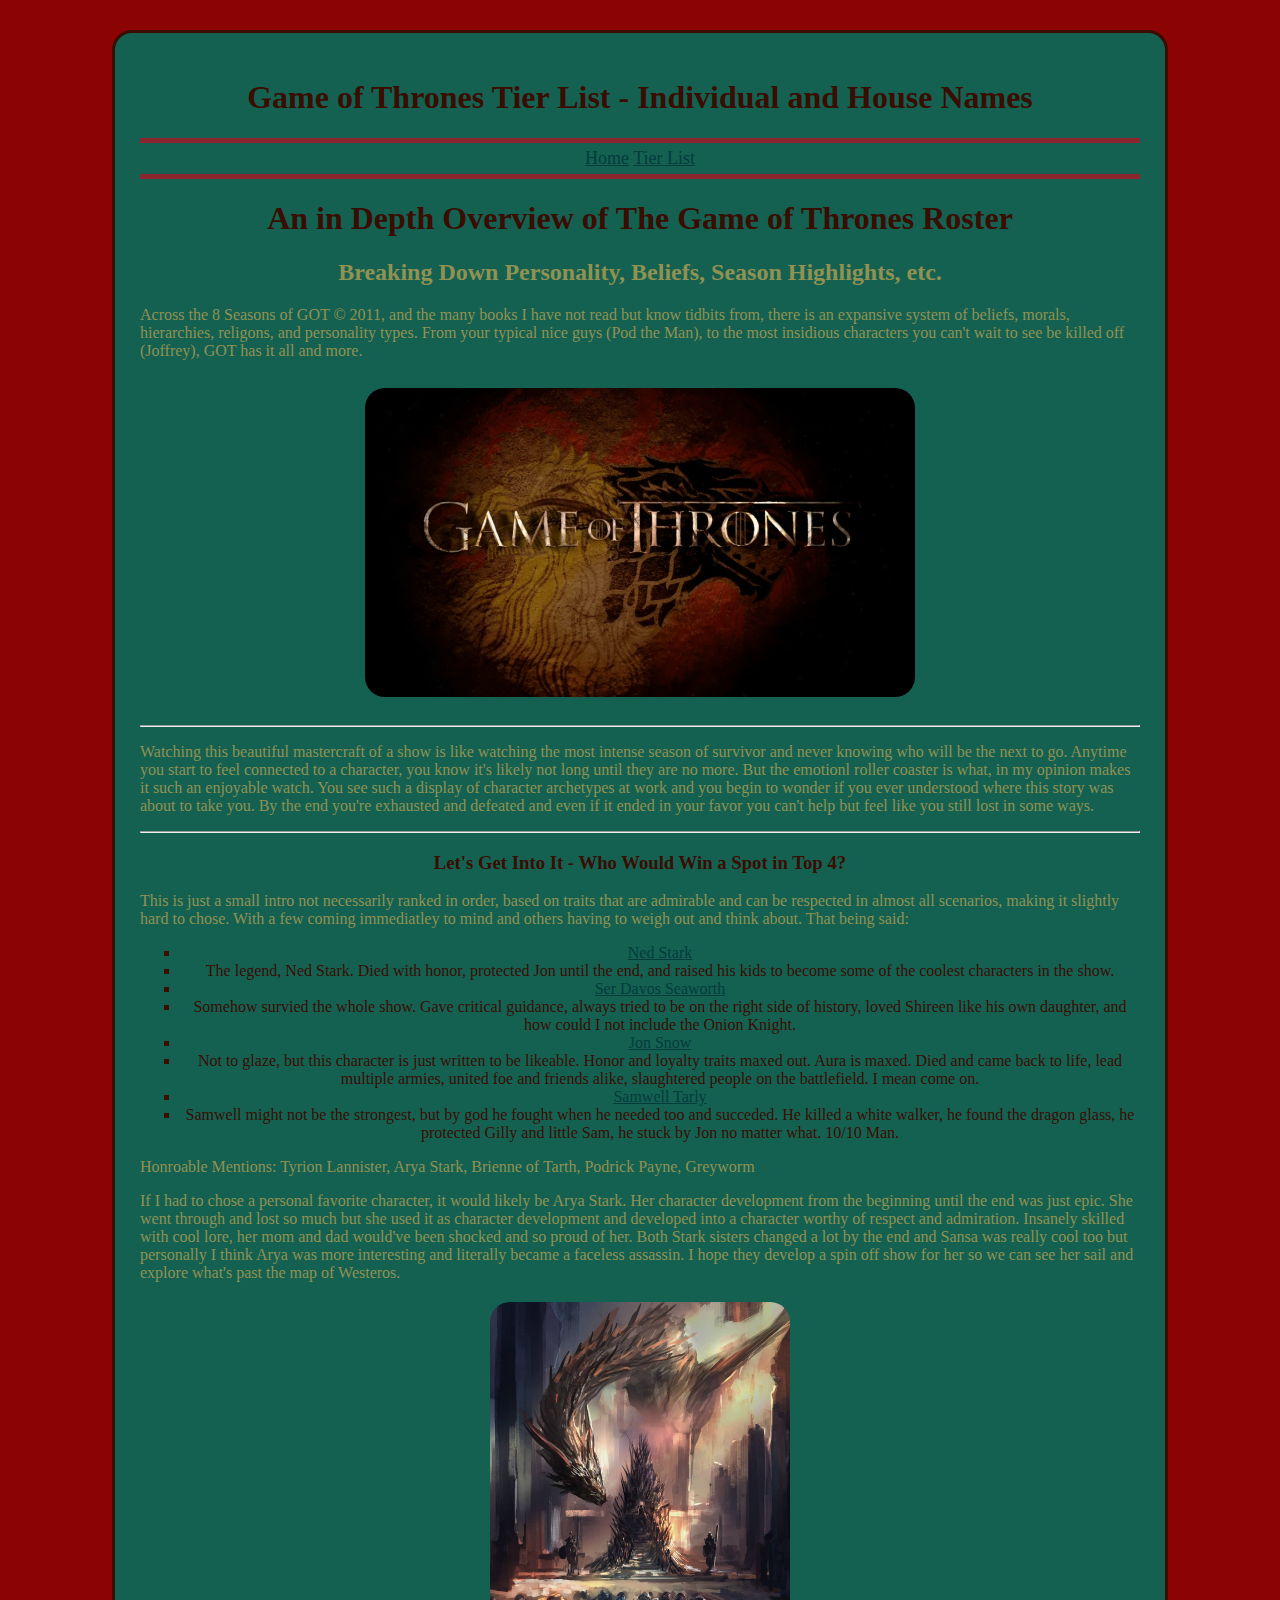
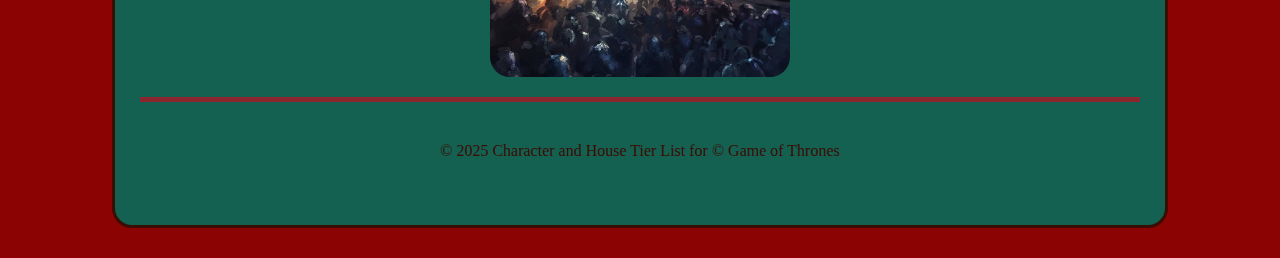
<file: adv_css copy/index.html>
<!DOCTYPE html>
<html lang="en">
<head>
    <meta charset="UTF-8">
    <meta name="viewport" content="width=device-width, initial-scale=1.0">
    <title>Game of Thrones Character Overview</title>
    <link rel="stylesheet" href="css/styles.css"> 
</head>
<body>
    <div id="container">
    <header>
        <h1>Game of Thrones Tier List - Individual and House Names</h1>
    </header>
    <nav>
        <a href="index.html">Home</a>
        <a href="tierlist.html">Tier List</a>
    </nav>
    <main>
         <h1>An in Depth Overview of The Game of Thrones Roster</h1>
        <h2>Breaking Down Personality, Beliefs, Season Highlights, etc.</h2>
        <p>Across the 8 Seasons of GOT &copy; 2011, and the many books I have not read but know tidbits from, there is an expansive system of beliefs, morals, hierarchies, religons, and personality types. 
            From your typical nice guys (Pod the Man), to the most insidious characters you can't wait to see be killed off (Joffrey), GOT has it all and more.</p>
          <img id="homepic1" src="images/got1.jpg" alt="GOT Poster">
            <hr>

            <p>Watching this beautiful mastercraft of a show is like watching the most intense season of survivor and never knowing who will be the next to go.
               Anytime you start to feel connected to a character, you know it's likely not long until they are no more. But the emotionl roller coaster is what,
              in my opinion makes it such an enjoyable watch. You see such a display of character archetypes at work and you begin to wonder if you ever understood
              where this story was about to take you. By the end you're exhausted and defeated and even if it ended in your favor you can't help but feel like you still lost in some ways.</p>

              <hr> 

        <h3>Let's Get Into It - Who Would Win a Spot in Top 4?</h3>
        <p>This is just a small intro not necessarily ranked in order, based on traits that are admirable and can be respected in almost all scenarios, making it slightly hard to chose. With a few coming
           immediatley to mind and others having to weigh out and think about. That being said:</p>
           <ul> 
            <li><a href="https://awoiaf.westeros.org/index.php/Eddard_Stark" target="_blank">Ned Stark</a></li> 
            <li>The legend, Ned Stark. Died with honor, protected Jon until the end, and raised his kids to become some of the coolest characters in the show.</li>
            <li><a href="https://gameofthrones.fandom.com/wiki/Davos_Seaworth" target="_blank">Ser Davos Seaworth</a></li> 
            <li>Somehow survied the whole show. Gave critical guidance, always tried to be on the right side of history, loved Shireen like his own daughter, and how could I not include the Onion Knight.</li>
            <li><a href="https://gameofthrones.fandom.com/wiki/Jon_Snow" target="_blank">Jon Snow</a></li> 
            <li>Not to glaze, but this character is just written to be likeable. Honor and loyalty traits maxed out. Aura is maxed. Died and came back to life, lead multiple armies, united foe and friends alike, slaughtered people on the battlefield. I mean come on.</li>
            <li><a href="https://awoiaf.westeros.org/index.php/Samwell_Tarly" target="_blank">Samwell Tarly</a></li> 
            <li>Samwell might not be the strongest, but by god he fought when he needed too and succeded. He killed a white walker, he found the dragon glass, he protected Gilly and little Sam, he stuck by Jon no matter what. 10/10 Man.</li>
           </ul>

        <p>Honroable Mentions: Tyrion Lannister, Arya Stark, Brienne of Tarth, Podrick Payne, Greyworm</p>
        <p>If I had to chose a personal favorite character, it would likely be Arya Stark. Her character development from the beginning until the end was just epic. She went through and lost so much but she used it as character development
           and developed into a character worthy of respect and admiration. Insanely skilled with cool lore, her mom and dad would've been shocked and so proud of her. Both Stark sisters changed a lot by the end and Sansa was really cool too but 
           personally I think Arya was more interesting and literally became a faceless assassin. I hope they develop a spin off show for her so we can see her sail and explore what's past the map of Westeros.</p>
        <img id="homepic2" src="images/got_throne.jpg" alt="GOT Throne">
    </main>
    <footer>&copy; 2025 Character and House Tier List for &copy; Game of Thrones </footer>
    </div>
</body>
</html>
</file>
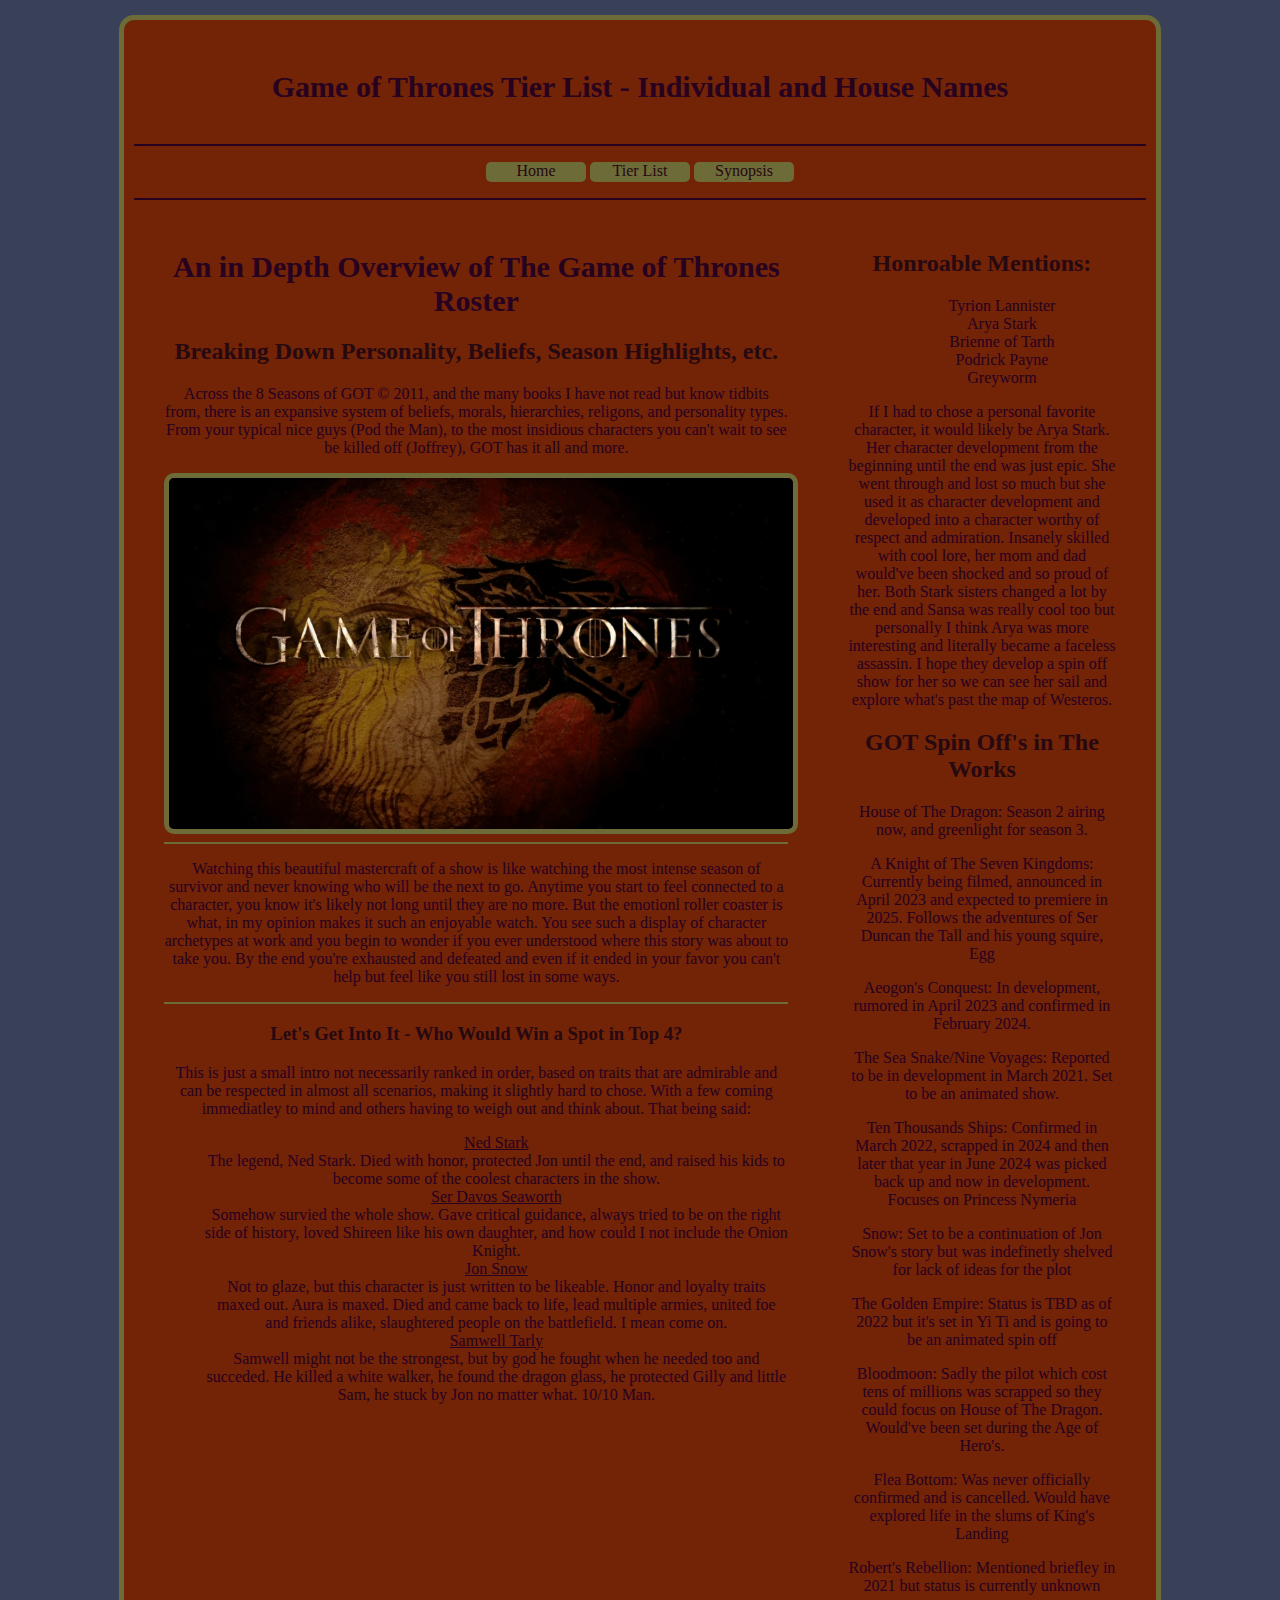
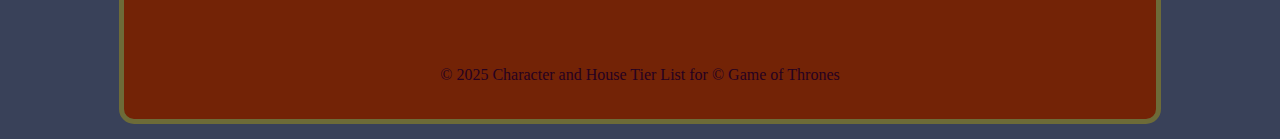
<file: adv_css/index.html>
<!DOCTYPE html>
<html lang="en">
<head>
    <meta charset="UTF-8">
    <meta name="viewport" content="width=device-width, initial-scale=1.0">
    <title>Game of Thrones Character Overview</title>
    <link rel="stylesheet" href="css/styles.css"> 
</head>
<body>
    <div id="container">
    <header>
        <h1>Game of Thrones Tier List - Individual and House Names</h1>
    </header>
    <nav>
       <ul>
        <li><a href="index.html">Home</a></li>
        <li><a href="tierlist.html">Tier List</a></li>
        <li><a href="synopsis.html">Synopsis</a></li>
       </ul>
    </nav>
    <main class="multi_col">
        <section>
         <h1>An in Depth Overview of The Game of Thrones Roster</h1>
        <h2>Breaking Down Personality, Beliefs, Season Highlights, etc.</h2>
        <p>Across the 8 Seasons of GOT &copy; 2011, and the many books I have not read but know tidbits from, there is an expansive system of beliefs, morals, hierarchies, religons, and personality types. 
            From your typical nice guys (Pod the Man), to the most insidious characters you can't wait to see be killed off (Joffrey), GOT has it all and more.</p>
          <img id="homepic1" src="images/got1.jpg" alt="GOT Poster">
            <hr>

            <p>Watching this beautiful mastercraft of a show is like watching the most intense season of survivor and never knowing who will be the next to go.
               Anytime you start to feel connected to a character, you know it's likely not long until they are no more. But the emotionl roller coaster is what,
              in my opinion makes it such an enjoyable watch. You see such a display of character archetypes at work and you begin to wonder if you ever understood
              where this story was about to take you. By the end you're exhausted and defeated and even if it ended in your favor you can't help but feel like you still lost in some ways.</p>

              <hr> 

        <h3>Let's Get Into It - Who Would Win a Spot in Top 4?</h3>
        <p>This is just a small intro not necessarily ranked in order, based on traits that are admirable and can be respected in almost all scenarios, making it slightly hard to chose. With a few coming
           immediatley to mind and others having to weigh out and think about. That being said:</p>
           <ul> 
            <li><a href="https://awoiaf.westeros.org/index.php/Eddard_Stark" target="_blank">Ned Stark</a></li> 
            <li>The legend, Ned Stark. Died with honor, protected Jon until the end, and raised his kids to become some of the coolest characters in the show.</li>
            <li><a href="https://gameofthrones.fandom.com/wiki/Davos_Seaworth" target="_blank">Ser Davos Seaworth</a></li> 
            <li>Somehow survied the whole show. Gave critical guidance, always tried to be on the right side of history, loved Shireen like his own daughter, and how could I not include the Onion Knight.</li>
            <li><a href="https://gameofthrones.fandom.com/wiki/Jon_Snow" target="_blank">Jon Snow</a></li> 
            <li>Not to glaze, but this character is just written to be likeable. Honor and loyalty traits maxed out. Aura is maxed. Died and came back to life, lead multiple armies, united foe and friends alike, slaughtered people on the battlefield. I mean come on.</li>
            <li><a href="https://awoiaf.westeros.org/index.php/Samwell_Tarly" target="_blank">Samwell Tarly</a></li> 
            <li>Samwell might not be the strongest, but by god he fought when he needed too and succeded. He killed a white walker, he found the dragon glass, he protected Gilly and little Sam, he stuck by Jon no matter what. 10/10 Man.</li>
           </ul>
        </section>   
        <aside>
        <h2>Honroable Mentions:</h2>
        <ul>
            <li>Tyrion Lannister</li>
            <li>Arya Stark</li>
            <li>Brienne of Tarth</li>
            <li>Podrick Payne</li>
            <li>Greyworm</li>
        </ul>
        <p>If I had to chose a personal favorite character, it would likely be Arya Stark. Her character development from the beginning until the end was just epic. She went through and lost so much but she used it as character development
           and developed into a character worthy of respect and admiration. Insanely skilled with cool lore, her mom and dad would've been shocked and so proud of her. Both Stark sisters changed a lot by the end and Sansa was really cool too but 
           personally I think Arya was more interesting and literally became a faceless assassin. I hope they develop a spin off show for her so we can see her sail and explore what's past the map of Westeros.</p>

           <h2>GOT Spin Off's in The Works</h2>
           <p>House of The Dragon: Season 2 airing now, and greenlight for season 3.</p>
           <p>A Knight of The Seven Kingdoms: Currently being filmed, announced in April 2023 and expected to premiere in 2025. Follows the adventures of Ser Duncan the Tall and his young squire, Egg </p>
           <p>Aeogon's Conquest: In development, rumored in April 2023 and confirmed in February 2024.</p>
           <p>The Sea Snake/Nine Voyages: Reported to be in development in March 2021. Set to be an animated show.</p>
           <p>Ten Thousands Ships: Confirmed in March 2022, scrapped in 2024 and then later that year in June 2024 was picked back up and now in development. Focuses on Princess Nymeria</p>
           <p>Snow: Set to be a continuation of Jon Snow's story but was indefinetly shelved for lack of ideas for the plot</p>
           <p>The Golden Empire: Status is TBD as of 2022 but it's set in Yi Ti and is going to be an animated spin off</p>
           <p>Bloodmoon: Sadly the pilot which cost tens of millions was scrapped so they could focus on House of The Dragon. Would've been set during the Age of Hero's.</p>
           <p>Flea Bottom: Was never officially confirmed and is cancelled. Would have explored life in the slums of King's Landing</p>
           <p>Robert's Rebellion: Mentioned briefley in 2021 but status is currently unknown</p>
        </aside>
    </main>
    <footer>&copy; 2025 Character and House Tier List for &copy; Game of Thrones </footer>
    </div>
</body>
</html>
</file>
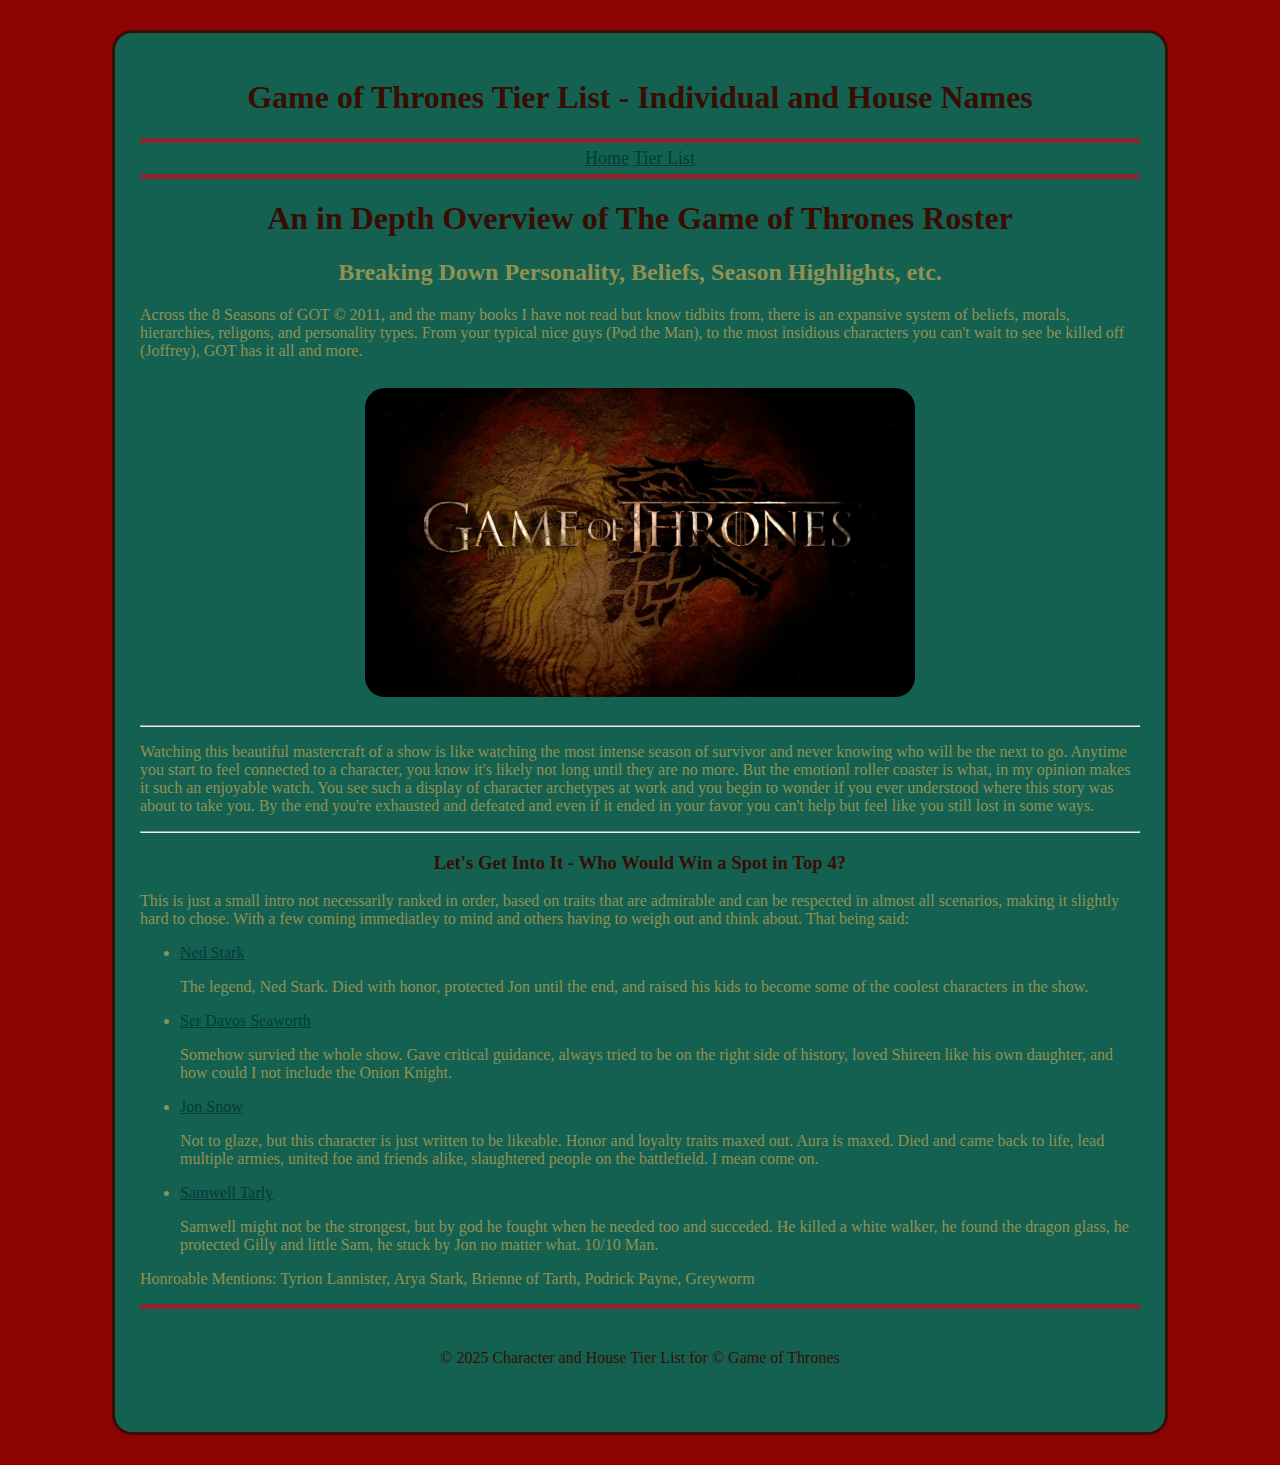
<file: html5-css/index.html>
<!DOCTYPE html>
<html lang="en">
<head>
    <meta charset="UTF-8">
    <meta name="viewport" content="width=device-width, initial-scale=1.0">
    <title>Game of Thrones Character Overview</title>
    <link rel="stylesheet" href="css/styles.css"> 
</head>
<body>
    <div id="container">
    <header>
        <h1>Game of Thrones Tier List - Individual and House Names</h1>
    </header>
    <nav>
        <a href="index.html">Home</a>
        <a href="tierlist.html">Tier List</a>
    </nav>
    <main>
         <h1>An in Depth Overview of The Game of Thrones Roster</h1>
        <h2>Breaking Down Personality, Beliefs, Season Highlights, etc.</h2>
        <p>Across the 8 Seasons of GOT &copy; 2011, and the many books I have not read but know tidbits from, there is an expansive system of beliefs, morals, hierarchies, religons, and personality types. 
            From your typical nice guys (Pod the Man), to the most insidious characters you can't wait to see be killed off (Joffrey), GOT has it all and more.</p>
          <img id="homepic1" src="images/got1.jpg" alt="GOT Poster">
            <hr>

            <p>Watching this beautiful mastercraft of a show is like watching the most intense season of survivor and never knowing who will be the next to go.
               Anytime you start to feel connected to a character, you know it's likely not long until they are no more. But the emotionl roller coaster is what,
              in my opinion makes it such an enjoyable watch. You see such a display of character archetypes at work and you begin to wonder if you ever understood
              where this story was about to take you. By the end you're exhausted and defeated and even if it ended in your favor you can't help but feel like you still lost in some ways.</p>

              <hr> 

        <h3>Let's Get Into It - Who Would Win a Spot in Top 4?</h3>
        <p>This is just a small intro not necessarily ranked in order, based on traits that are admirable and can be respected in almost all scenarios, making it slightly hard to chose. With a few coming
           immediatley to mind and others having to weigh out and think about. That being said:</p>
           <ul> 
            <li><a href="https://awoiaf.westeros.org/index.php/Eddard_Stark" target="_blank">Ned Stark</a></li> <p>The legend, Ned Stark. Died with honor, protected Jon until the end, and raised his kids to become some of the coolest characters in the show.</p>
            <li><a href="https://gameofthrones.fandom.com/wiki/Davos_Seaworth" target="_blank">Ser Davos Seaworth</a></li> <p>Somehow survied the whole show. Gave critical guidance, always tried to be on the right side of history, loved Shireen like his own daughter, and how could I not include the Onion Knight.</p>
            <li><a href="https://gameofthrones.fandom.com/wiki/Jon_Snow" target="_blank">Jon Snow</a></li> <p>Not to glaze, but this character is just written to be likeable. Honor and loyalty traits maxed out. Aura is maxed. Died and came back to life, lead multiple armies, united foe and friends alike, slaughtered people on the battlefield. I mean come on.</p>
            <li><a href="https://awoiaf.westeros.org/index.php/Samwell_Tarly" target="_blank">Samwell Tarly</a></li> <p>Samwell might not be the strongest, but by god he fought when he needed too and succeded. He killed a white walker, he found the dragon glass, he protected Gilly and little Sam, he stuck by Jon no matter what. 10/10 Man.</p>
           </ul>
        <p>Honroable Mentions: Tyrion Lannister, Arya Stark, Brienne of Tarth, Podrick Payne, Greyworm</p>
        
    </main>
    <footer>&copy; 2025 Character and House Tier List for &copy; Game of Thrones </footer>
    </div>
</body>
</html>
</file>
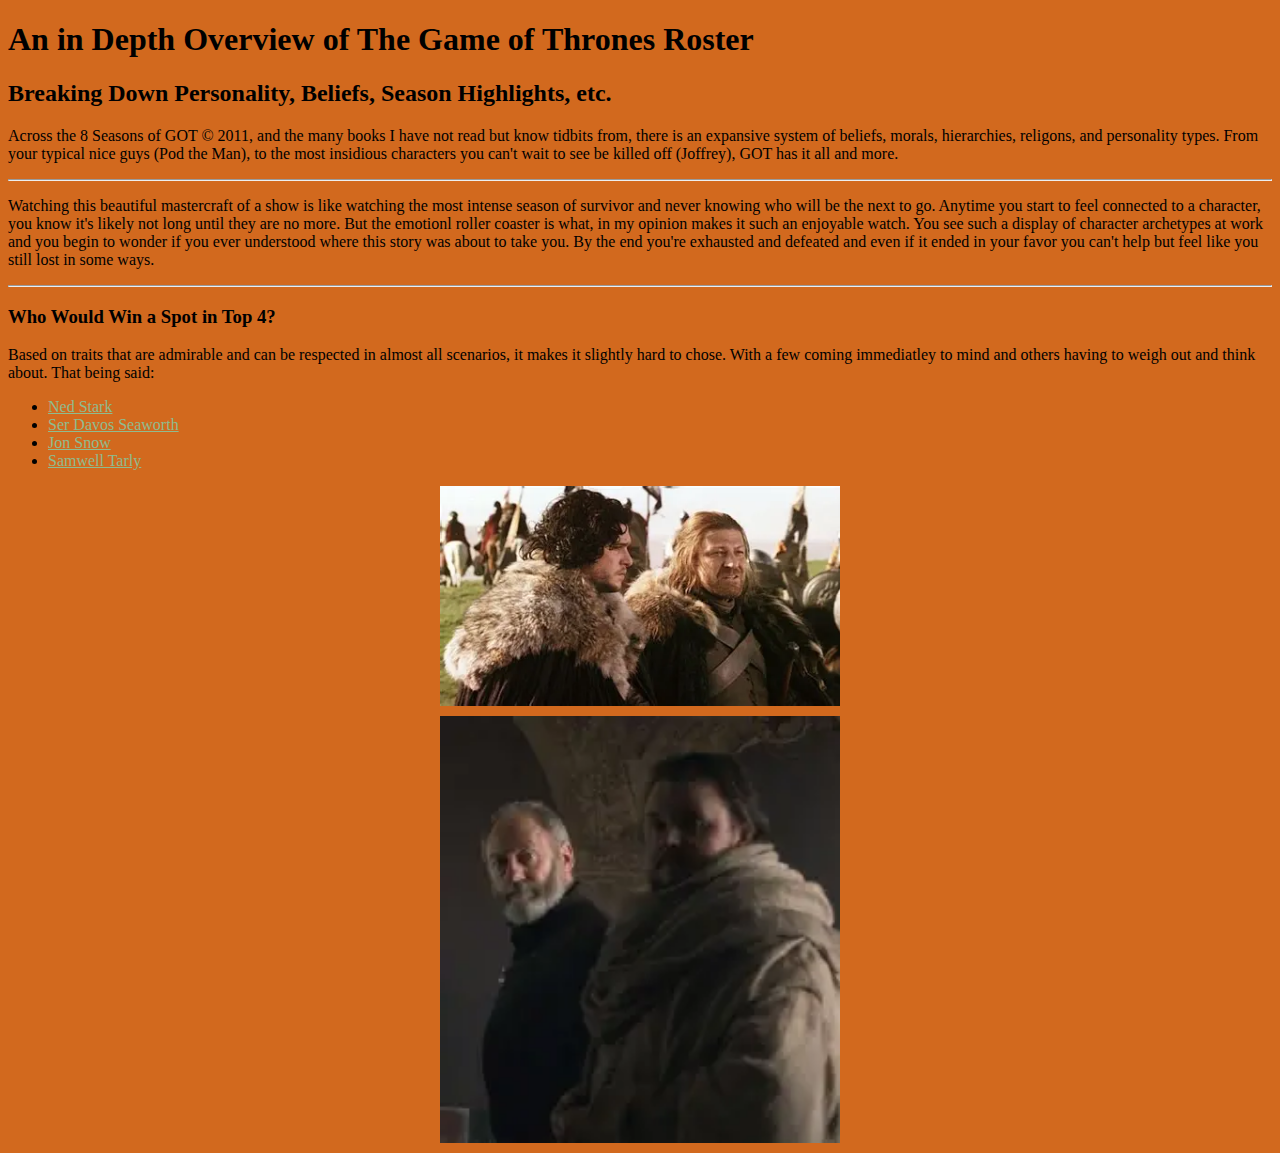
<file: intro_html/index.html>
<!DOCTYPE html>
<html> 
    <head> 
        <meta charset="utf-8">
        <title>Game of Thrones Character Overview</title>
        <style>
            body {
                background-color: chocolate;
            }

            a { 
                color: darkseagreen;
            }

            img { 
                display: block;
                margin: 10px auto;
                width: 400px;
            }
        </style>
    
    </head>
    <body> 
        <h1>An in Depth Overview of The Game of Thrones Roster</h1>
        <h2>Breaking Down Personality, Beliefs, Season Highlights, etc.</h2>
        <p>Across the 8 Seasons of GOT &copy; 2011, and the many books I have not read but know tidbits from, there is an expansive system of beliefs, morals, hierarchies, religons, and personality types. 
            From your typical nice guys (Pod the Man), to the most insidious characters you can't wait to see be killed off (Joffrey), GOT has it all and more.</p>

            <hr>

            <p>Watching this beautiful mastercraft of a show is like watching the most intense season of survivor and never knowing who will be the next to go.
               Anytime you start to feel connected to a character, you know it's likely not long until they are no more. But the emotionl roller coaster is what,
              in my opinion makes it such an enjoyable watch. You see such a display of character archetypes at work and you begin to wonder if you ever understood
              where this story was about to take you. By the end you're exhausted and defeated and even if it ended in your favor you can't help but feel like you still lost in some ways.</p>

              <hr> 

        <h3>Who Would Win a Spot in Top 4?</h3>
        <p>Based on traits that are admirable and can be respected in almost all scenarios, it makes it slightly hard to chose. With a few coming
           immediatley to mind and others having to weigh out and think about. That being said:</p>
           <ul> 
            <li><a href="https://awoiaf.westeros.org/index.php/Eddard_Stark" target="_blank">Ned Stark</a></li>
            <li><a href="https://gameofthrones.fandom.com/wiki/Davos_Seaworth" target="_blank">Ser Davos Seaworth</a></li>
            <li><a href="https://gameofthrones.fandom.com/wiki/Jon_Snow" target="_blank">Jon Snow</a></li>
            <li><a href="https://awoiaf.westeros.org/index.php/Samwell_Tarly" target="_blank">Samwell Tarly</a></li>
           </ul>
           <img src="OIP.webp" alt="Jon Snow and Ned Stark">
           <img src="OIP(1).webp" alt="Sam Tarly and Ser Davos">

    </body>    
</html>
</file>
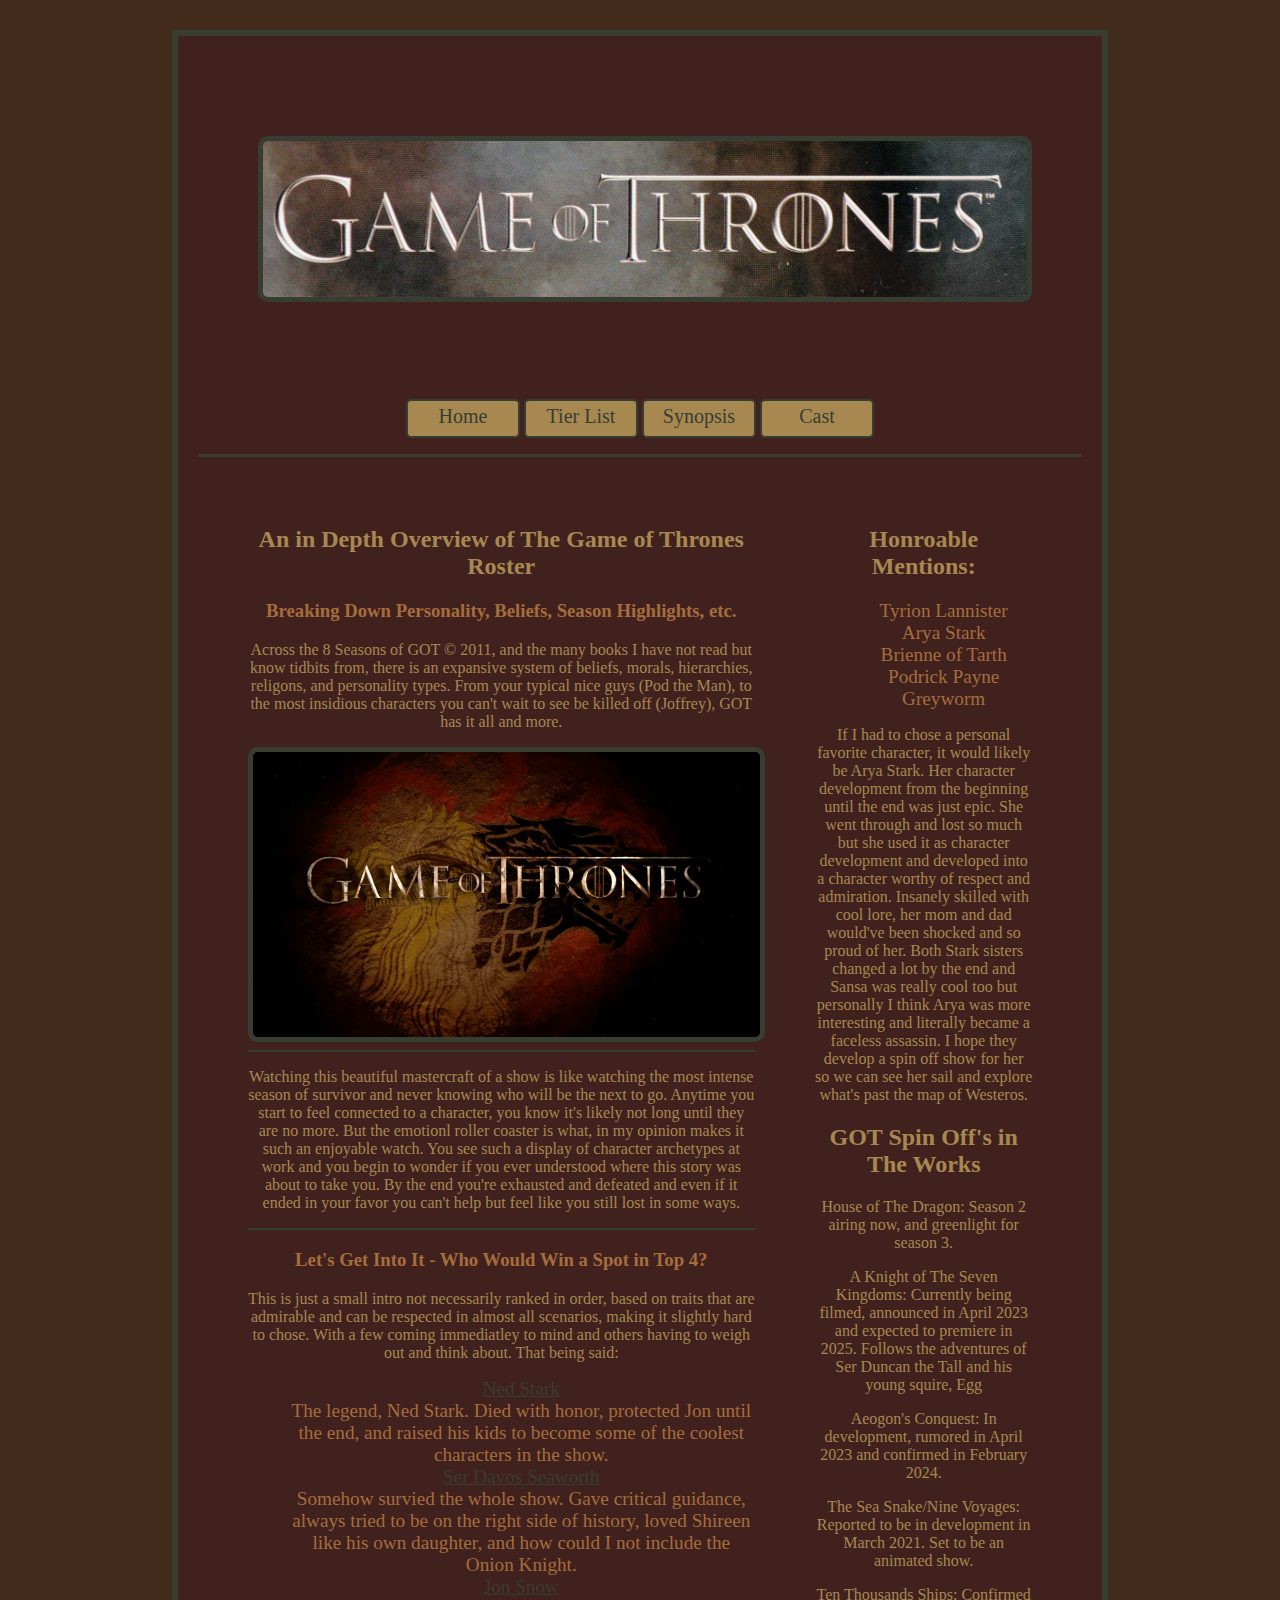
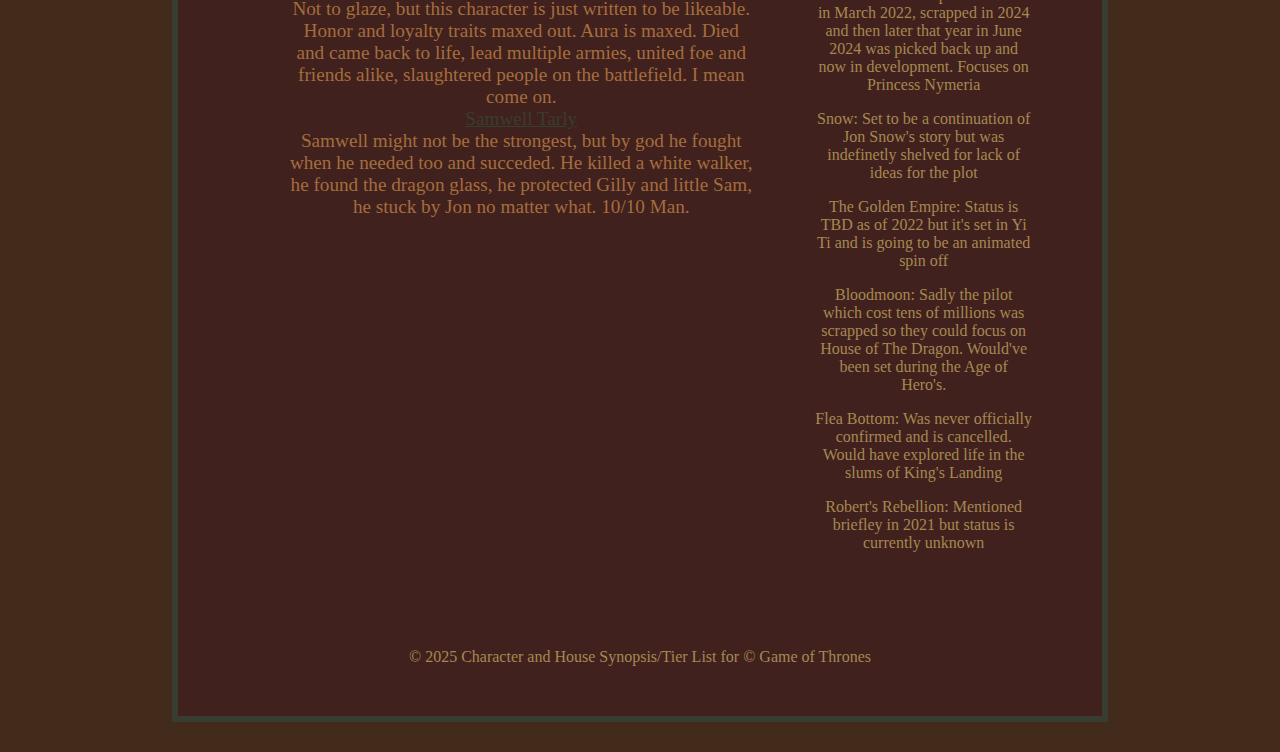
<file: responsive/index.html>
<!DOCTYPE html>
<html lang="en">
<head>
    <meta charset="UTF-8">
    <meta name="viewport" content="width=device-width, initial-scale=1.0">
    <title>GOT General</title>
    <link rel="stylesheet" href="css/styles.css"> 
</head>
<body>
    <div id="container">
    <header>
        <h1><img class="header" src="images/anotherbanner.jpg" alt="Banner"></h1>
    </header>
    <nav>
       <ul>
        <li><a href="index.html">Home</a></li>
        <li><a href="tierlist.html">Tier List</a></li>
        <li><a href="synopsis.html">Synopsis</a></li>
        <li><a href="cast.html">Cast</a></li>
       </ul>
    </nav>
    <main class="multi_col">
        <section class="home_content">
         <h2>An in Depth Overview of The Game of Thrones Roster</h2>
        <h3>Breaking Down Personality, Beliefs, Season Highlights, etc.</h3>
        <p>Across the 8 Seasons of GOT &copy; 2011, and the many books I have not read but know tidbits from, there is an expansive system of beliefs, morals, hierarchies, religons, and personality types. 
            From your typical nice guys (Pod the Man), to the most insidious characters you can't wait to see be killed off (Joffrey), GOT has it all and more.</p>
          <img id="homepic1" src="images/got1.jpg" alt="GOT Poster">
            <hr>

            <p>Watching this beautiful mastercraft of a show is like watching the most intense season of survivor and never knowing who will be the next to go.
               Anytime you start to feel connected to a character, you know it's likely not long until they are no more. But the emotionl roller coaster is what,
              in my opinion makes it such an enjoyable watch. You see such a display of character archetypes at work and you begin to wonder if you ever understood
              where this story was about to take you. By the end you're exhausted and defeated and even if it ended in your favor you can't help but feel like you still lost in some ways.</p>

              <hr> 

        <h3>Let's Get Into It - Who Would Win a Spot in Top 4?</h3>
        <p>This is just a small intro not necessarily ranked in order, based on traits that are admirable and can be respected in almost all scenarios, making it slightly hard to chose. With a few coming
           immediatley to mind and others having to weigh out and think about. That being said:</p>
           <ul> 
            <li><a href="https://awoiaf.westeros.org/index.php/Eddard_Stark" target="_blank">Ned Stark</a></li> 
            <li>The legend, Ned Stark. Died with honor, protected Jon until the end, and raised his kids to become some of the coolest characters in the show.</li>
            <li><a href="https://gameofthrones.fandom.com/wiki/Davos_Seaworth" target="_blank">Ser Davos Seaworth</a></li> 
            <li>Somehow survied the whole show. Gave critical guidance, always tried to be on the right side of history, loved Shireen like his own daughter, and how could I not include the Onion Knight.</li>
            <li><a href="https://gameofthrones.fandom.com/wiki/Jon_Snow" target="_blank">Jon Snow</a></li> 
            <li>Not to glaze, but this character is just written to be likeable. Honor and loyalty traits maxed out. Aura is maxed. Died and came back to life, lead multiple armies, united foe and friends alike, slaughtered people on the battlefield. I mean come on.</li>
            <li><a href="https://awoiaf.westeros.org/index.php/Samwell_Tarly" target="_blank">Samwell Tarly</a></li> 
            <li>Samwell might not be the strongest, but by god he fought when he needed too and succeded. He killed a white walker, he found the dragon glass, he protected Gilly and little Sam, he stuck by Jon no matter what. 10/10 Man.</li>
           </ul>
        </section>   
        <aside class="home_aside">
        <h2>Honroable Mentions:</h2>
        <ul>
            <li>Tyrion Lannister</li>
            <li>Arya Stark</li>
            <li>Brienne of Tarth</li>
            <li>Podrick Payne</li>
            <li>Greyworm</li>
        </ul>
        <p>If I had to chose a personal favorite character, it would likely be Arya Stark. Her character development from the beginning until the end was just epic. She went through and lost so much but she used it as character development
           and developed into a character worthy of respect and admiration. Insanely skilled with cool lore, her mom and dad would've been shocked and so proud of her. Both Stark sisters changed a lot by the end and Sansa was really cool too but 
           personally I think Arya was more interesting and literally became a faceless assassin. I hope they develop a spin off show for her so we can see her sail and explore what's past the map of Westeros.</p>

           <h2>GOT Spin Off's in The Works</h2>
           <p>House of The Dragon: Season 2 airing now, and greenlight for season 3.</p>
           <p>A Knight of The Seven Kingdoms: Currently being filmed, announced in April 2023 and expected to premiere in 2025. Follows the adventures of Ser Duncan the Tall and his young squire, Egg </p>
           <p>Aeogon's Conquest: In development, rumored in April 2023 and confirmed in February 2024.</p>
           <p>The Sea Snake/Nine Voyages: Reported to be in development in March 2021. Set to be an animated show.</p>
           <p>Ten Thousands Ships: Confirmed in March 2022, scrapped in 2024 and then later that year in June 2024 was picked back up and now in development. Focuses on Princess Nymeria</p>
           <p>Snow: Set to be a continuation of Jon Snow's story but was indefinetly shelved for lack of ideas for the plot</p>
           <p>The Golden Empire: Status is TBD as of 2022 but it's set in Yi Ti and is going to be an animated spin off</p>
           <p>Bloodmoon: Sadly the pilot which cost tens of millions was scrapped so they could focus on House of The Dragon. Would've been set during the Age of Hero's.</p>
           <p>Flea Bottom: Was never officially confirmed and is cancelled. Would have explored life in the slums of King's Landing</p>
           <p>Robert's Rebellion: Mentioned briefley in 2021 but status is currently unknown</p>
        </aside>
    </main>
    <footer>&copy; 2025 Character and House Synopsis/Tier List for &copy; Game of Thrones </footer>
    </div>
</body>
</html>
</file>
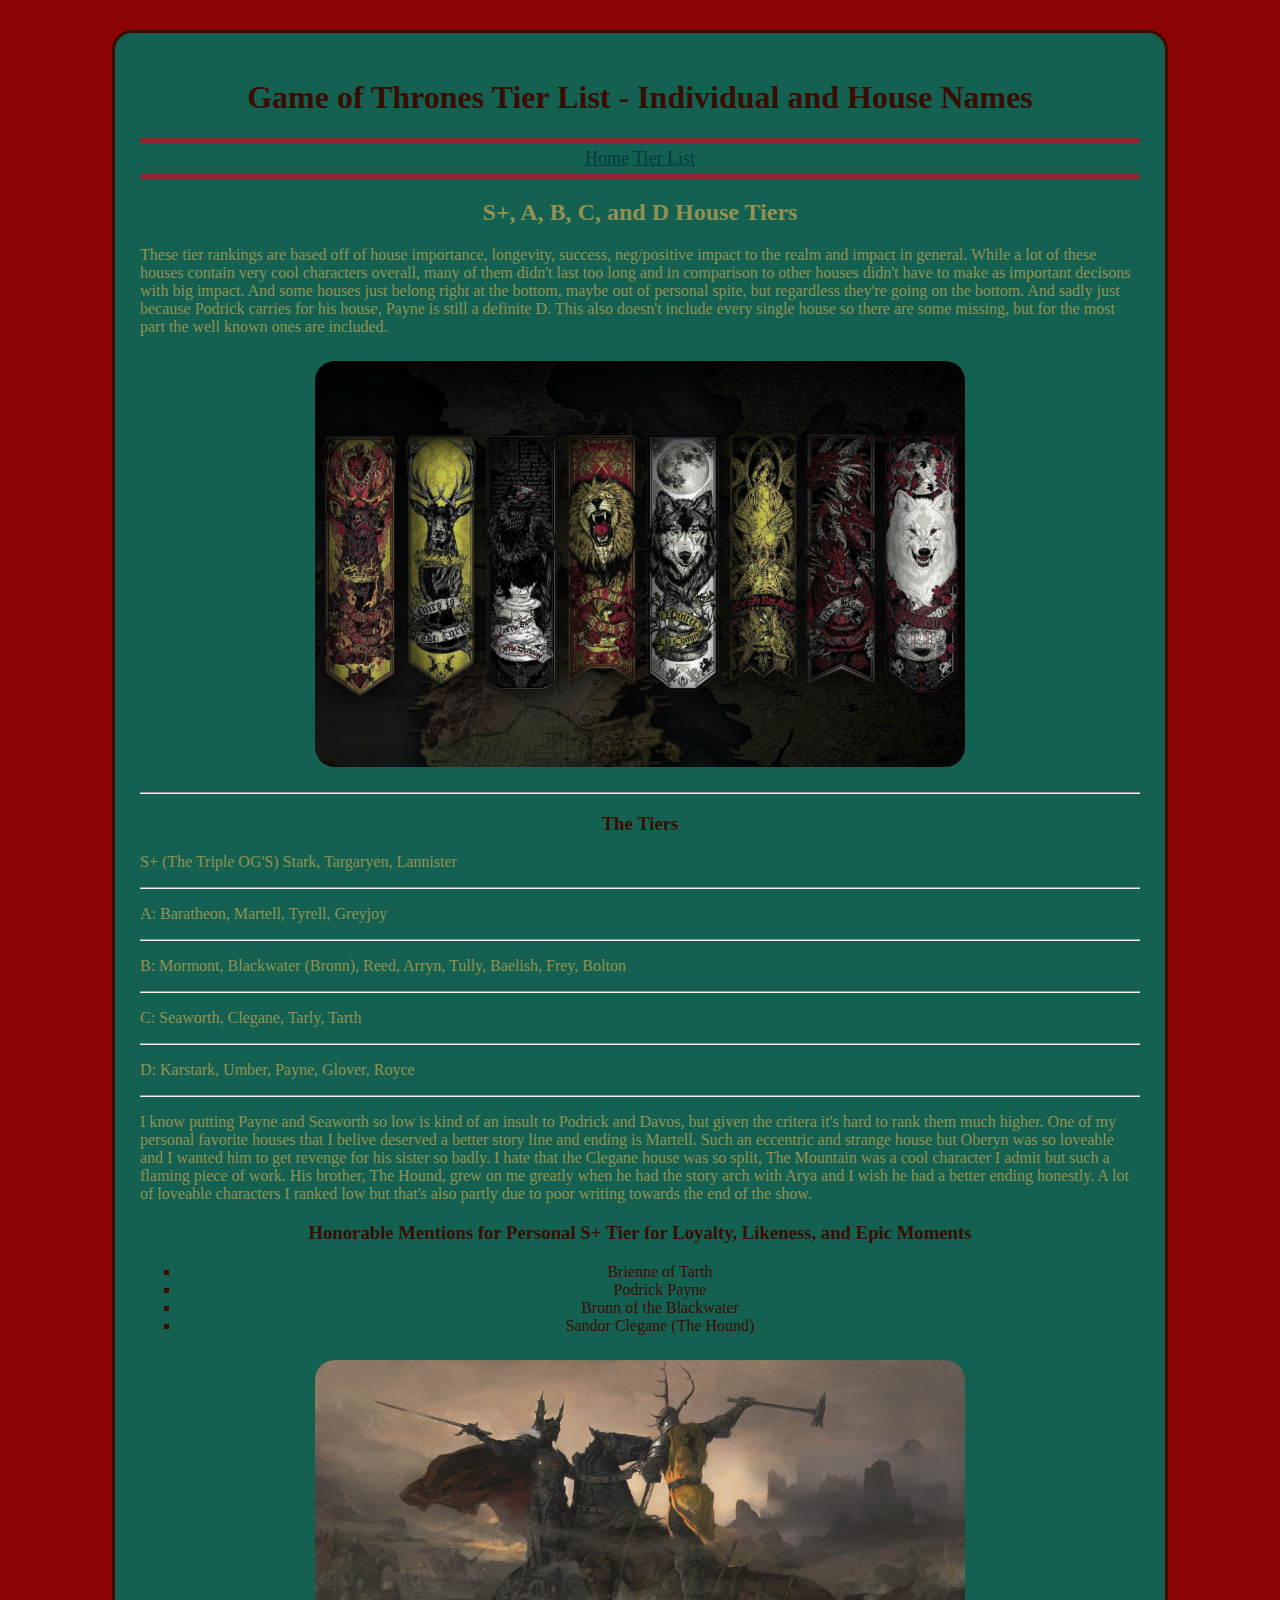
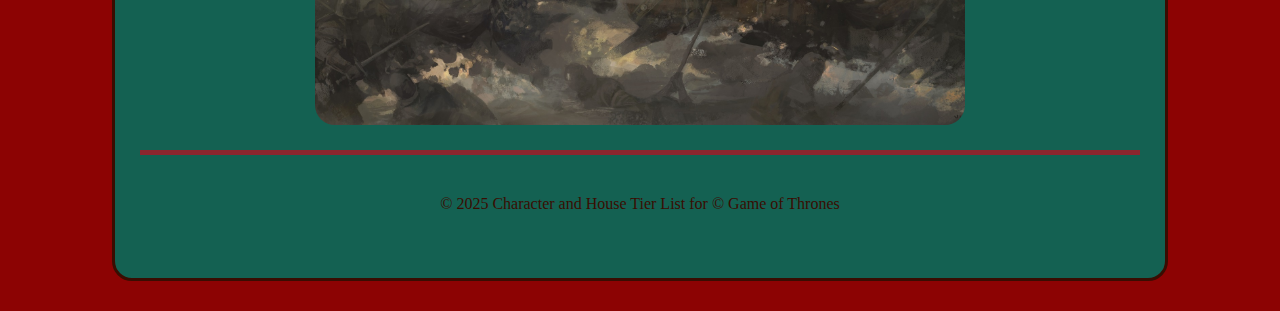
<file: adv_css copy/tierlist.html>
<!DOCTYPE html>
<html lang="en">
<head>
    <meta charset="UTF-8">
    <meta name="viewport" content="width=device-width, initial-scale=1.0">
    <title>Game of Thrones Character Overview</title>
    <link rel="stylesheet" href="css/styles.css"> 
</head>
<body>
    <div id="container">
    <header>
        <h1>Game of Thrones Tier List - Individual and House Names</h1>
    </header>
    <nav>
        <a href="index.html">Home</a>
        <a href="tierlist.html">Tier List</a>
    </nav>
    <main>
         <h2>S+, A, B, C, and D House Tiers</h2>
        <p> These tier rankings are based off of house importance, longevity, success, neg/positive impact to the realm and impact in
        general. While a lot of these houses contain very cool characters overall, many of them didn't last too long and in comparison to other houses
        didn't have to make as important decisons with big impact. And some houses just belong right at the bottom, maybe out of personal spite, but regardless
        they're going on the bottom. And sadly just because Podrick carries for his house, Payne is still a definite D. 
        This also doesn't include every single house so there are some missing, but for the most part the well known ones are included. </p>
        <img src="images/housebanners.jpg" alt="GOT House Banners">

        <hr> 

        <h3>The Tiers</h3>

        <p>S+ (The Triple OG'S) Stark, Targaryen, Lannister</p>

        <hr>

        <p>A: Baratheon, Martell, Tyrell, Greyjoy</p>

        <hr>

        <p>B: Mormont, Blackwater (Bronn), Reed, Arryn, Tully, Baelish, Frey, Bolton</p>

        <hr>

        <p>C: Seaworth, Clegane, Tarly, Tarth</p>

        <hr>

        <p>D: Karstark, Umber, Payne, Glover, Royce</p>

        <hr>

        <p>I know putting Payne and Seaworth so low is kind of an insult to Podrick and Davos, but given the critera it's hard to rank them much higher. One of my personal favorite houses that I belive deserved a better
            story line and ending is Martell. Such an eccentric and strange house but Oberyn was so loveable and I wanted him to get revenge for his sister so badly. I hate that the Clegane house was so split, The Mountain 
            was a cool character I admit but such a flaming piece of work. His brother, The Hound, grew on me greatly when he had the story arch with Arya and I wish he had a better ending honestly. A lot of loveable characters
            I ranked low but that's also partly due to poor writing towards the end of the show. 
        </p>

        <h3>Honorable Mentions for Personal S+ Tier for Loyalty, Likeness, and Epic Moments</h3>
        <ul>
            <li>Brienne of Tarth</li>
            <li>Podrick Payne</li>
            <li>Bronn of the Blackwater</li>
            <li>Sandor Clegane (The Hound)</li>
        </ul>
        <img src="images/got_housesbattle.jpg" alt="GOT Houses Battling">
    </main>
    <footer>&copy; 2025 Character and House Tier List for &copy; Game of Thrones </footer>
    </div>
</body>
</html>
</file>
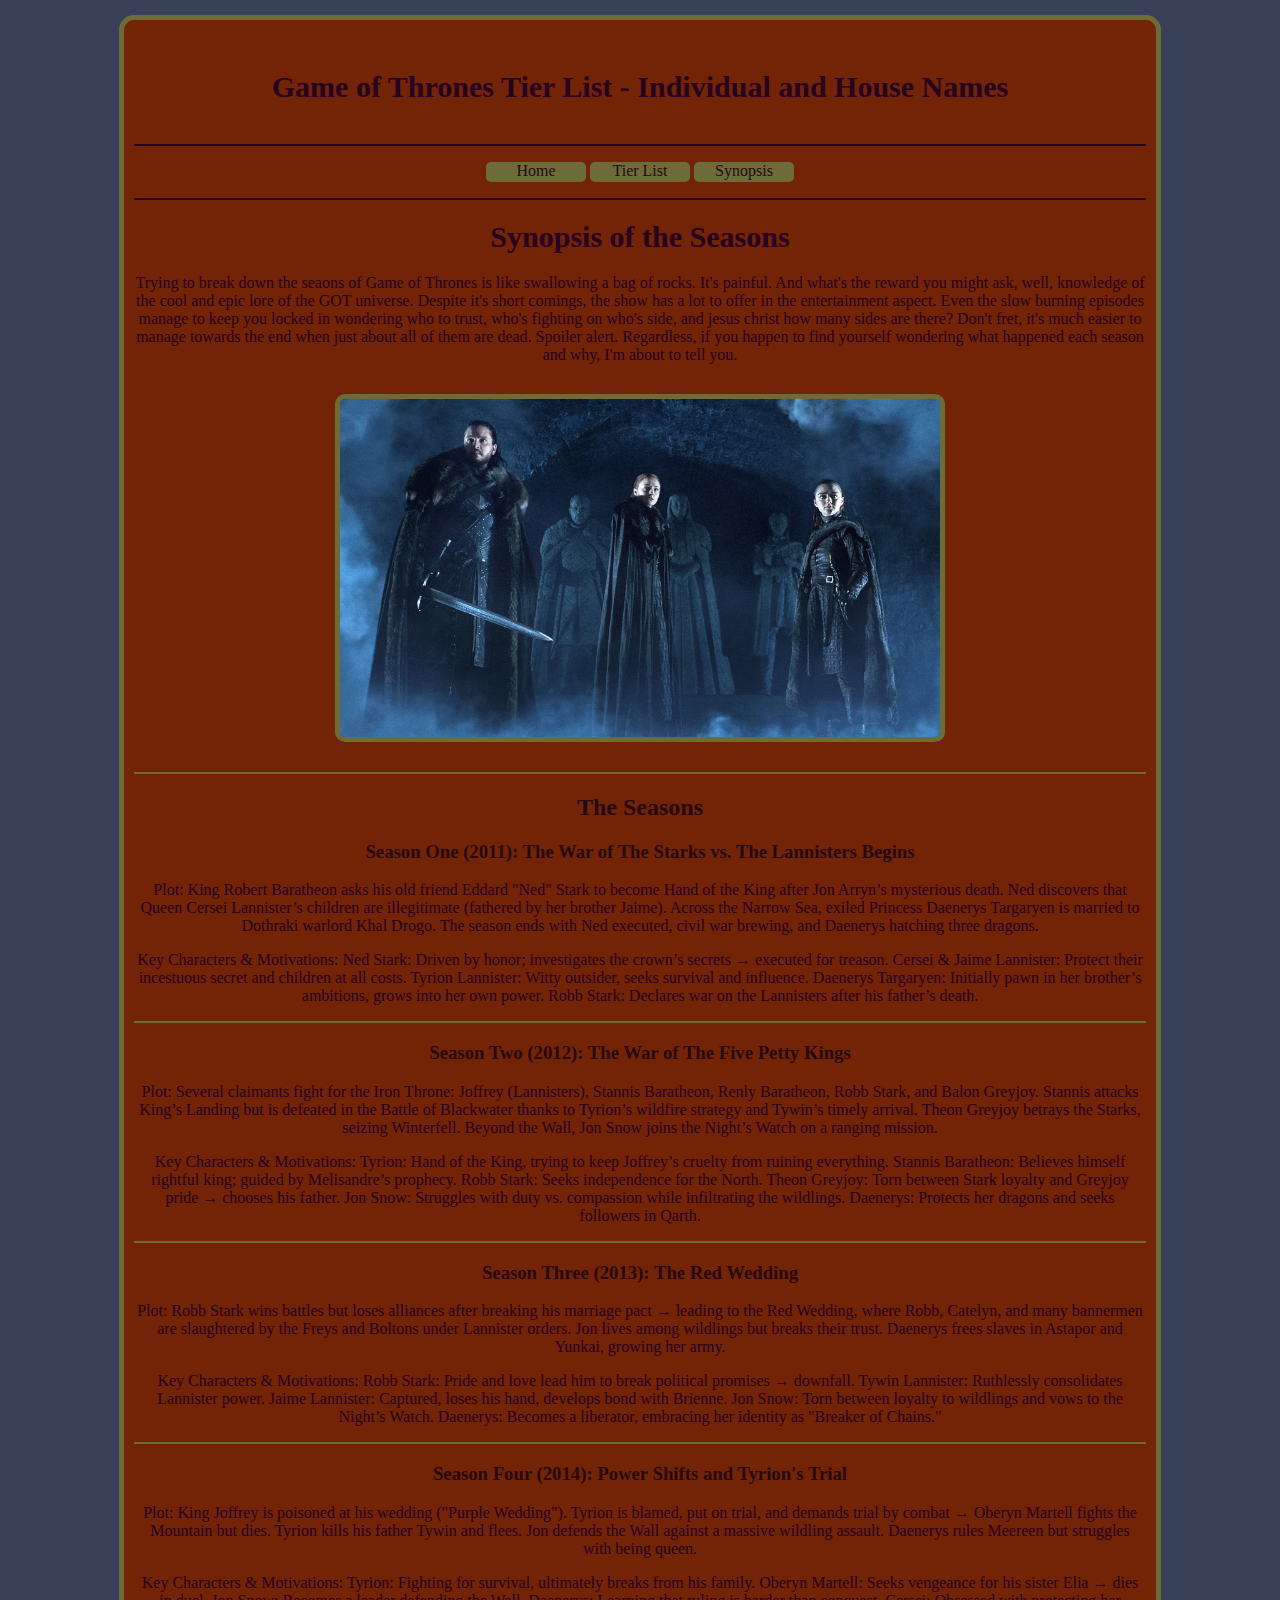
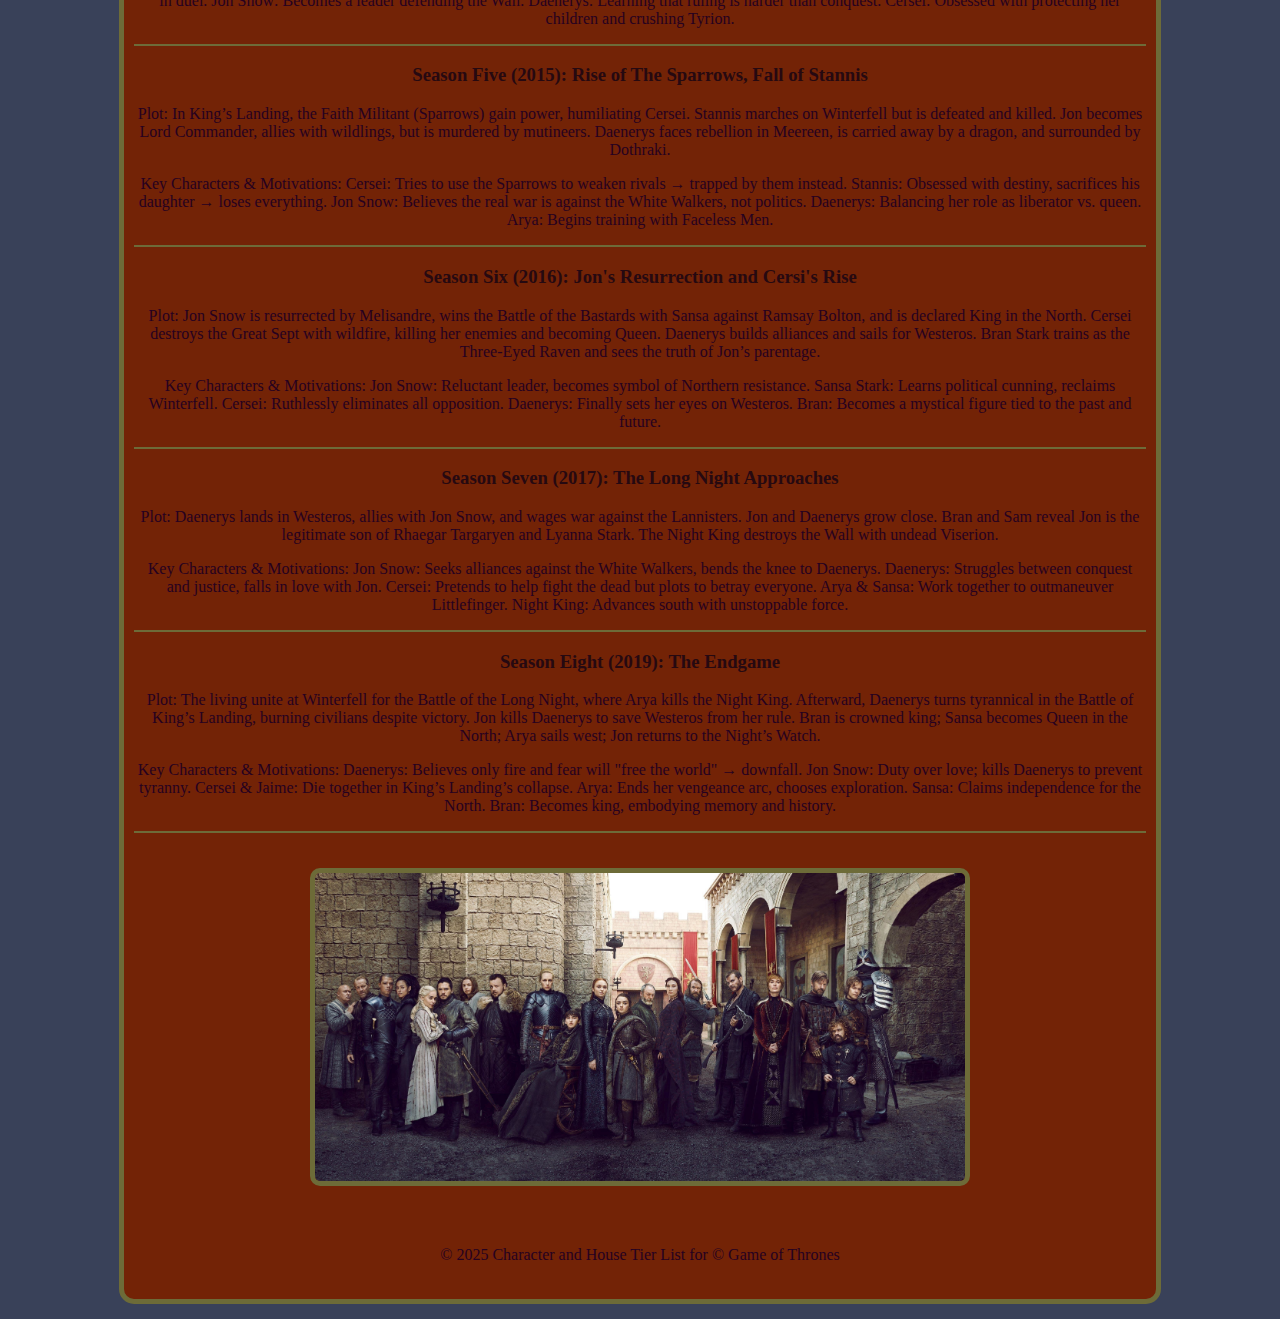
<file: adv_css/synopsis.html>
<!DOCTYPE html>
<html lang="en">
<head>
    <meta charset="UTF-8">
    <meta name="viewport" content="width=device-width, initial-scale=1.0">
    <title>Game of Thrones Character Overview</title>
    <link rel="stylesheet" href="css/styles.css"> 
</head>
<body>
    <div id="container">
    <header>
        <h1>Game of Thrones Tier List - Individual and House Names</h1>
    </header>
    <nav>
       <ul>
        <li><a href="index.html">Home</a></li>
        <li><a href="tierlist.html">Tier List</a></li>
        <li><a href="synopsis.html">Synopsis</a></li>
       </ul>
    </nav>

<main> 
         <h1>Synopsis of the Seasons</h1>
        <p>Trying to break down the seaons of Game of Thrones is like swallowing a bag of rocks. It's painful. And what's the reward you might ask, well,  
            knowledge of the cool and epic lore of the GOT universe. Despite it's short comings, the show has a lot to offer in the entertainment aspect. 
            Even the slow burning episodes manage to keep you locked in wondering who to trust, who's fighting on who's side, and jesus christ how many sides
            are there? Don't fret, it's much easier to manage towards the end when just about all of them are dead. Spoiler alert. Regardless, if you happen to find 
           yourself wondering what happened each season and why, I'm about to tell you.  </p>
        <img id="lineup" src="images/starklineup.jpg" alt="Stark Family">

        <hr> 

        <h2>The Seasons</h2>

        <h3>Season One (2011): The War of The Starks vs. The Lannisters Begins</h3>
        <p>Plot: King Robert Baratheon asks his old friend Eddard "Ned" Stark to become Hand of the King after Jon Arryn’s mysterious death. Ned discovers that Queen Cersei Lannister’s children are illegitimate (fathered by her brother Jaime).
        Across the Narrow Sea, exiled Princess Daenerys Targaryen is married to Dothraki warlord Khal Drogo. The season ends with Ned executed, civil war brewing, and Daenerys hatching three dragons.</p>

       <p>Key Characters & Motivations:

        Ned Stark: Driven by honor; investigates the crown’s secrets → executed for treason.

        Cersei & Jaime Lannister: Protect their incestuous secret and children at all costs.

        Tyrion Lannister: Witty outsider, seeks survival and influence.

        Daenerys Targaryen: Initially pawn in her brother’s ambitions, grows into her own power.

        Robb Stark: Declares war on the Lannisters after his father’s death.</p>

        <hr>

        <h3>Season Two (2012): The War of The Five Petty Kings</h3>
        <p>Plot: Several claimants fight for the Iron Throne: Joffrey (Lannisters), Stannis Baratheon, Renly Baratheon, Robb Stark, and Balon Greyjoy.
            Stannis attacks King’s Landing but is defeated in the Battle of Blackwater thanks to Tyrion’s wildfire strategy and Tywin’s timely arrival. Theon Greyjoy betrays the Starks, seizing Winterfell. 
            Beyond the Wall, Jon Snow joins the Night’s Watch on a ranging mission.</p>

        <p>Key Characters & Motivations:

        Tyrion: Hand of the King, trying to keep Joffrey’s cruelty from ruining everything.

        Stannis Baratheon: Believes himself rightful king; guided by Melisandre’s prophecy.

        Robb Stark: Seeks independence for the North.

        Theon Greyjoy: Torn between Stark loyalty and Greyjoy pride → chooses his father.

        Jon Snow: Struggles with duty vs. compassion while infiltrating the wildlings.

        Daenerys: Protects her dragons and seeks followers in Qarth.</p>

        <hr>

        <h3>Season Three (2013): The Red Wedding</h3>
        <p>Plot: Robb Stark wins battles but loses alliances after breaking his marriage pact → leading to the Red Wedding, where Robb, Catelyn, and many bannermen are slaughtered by the Freys and Boltons under Lannister orders. 
            Jon lives among wildlings but breaks their trust. Daenerys frees slaves in Astapor and Yunkai, growing her army.</p>

        <p>Key Characters & Motivations:

        Robb Stark: Pride and love lead him to break political promises → downfall.

        Tywin Lannister: Ruthlessly consolidates Lannister power.

        Jaime Lannister: Captured, loses his hand, develops bond with Brienne.

        Jon Snow: Torn between loyalty to wildlings and vows to the Night’s Watch.

        Daenerys: Becomes a liberator, embracing her identity as "Breaker of Chains."</p>

        <hr>

        <h3>Season Four (2014): Power Shifts and Tyrion's Trial</h3>
        <p>Plot: King Joffrey is poisoned at his wedding ("Purple Wedding"). Tyrion is blamed, put on trial, and demands trial by combat → Oberyn Martell fights the Mountain but dies. Tyrion kills his father Tywin and flees. Jon defends the Wall against a massive wildling assault. 
            Daenerys rules Meereen but struggles with being queen.</p>
            <p>Key Characters & Motivations:

        Tyrion: Fighting for survival, ultimately breaks from his family.

        Oberyn Martell: Seeks vengeance for his sister Elia → dies in duel.

        Jon Snow: Becomes a leader defending the Wall.

        Daenerys: Learning that ruling is harder than conquest.

        Cersei: Obsessed with protecting her children and crushing Tyrion.</p>

        <hr>

        <h3>Season Five (2015): Rise of The Sparrows, Fall of Stannis</h3>
            <p>Plot: In King’s Landing, the Faith Militant (Sparrows) gain power, humiliating Cersei. Stannis marches on Winterfell but is defeated and killed. Jon becomes Lord Commander, allies with wildlings, but is murdered by mutineers. 
                Daenerys faces rebellion in Meereen, is carried away by a dragon, and surrounded by Dothraki.</p>
            <p>Key Characters & Motivations:

        Cersei: Tries to use the Sparrows to weaken rivals → trapped by them instead.

        Stannis: Obsessed with destiny, sacrifices his daughter → loses everything.

        Jon Snow: Believes the real war is against the White Walkers, not politics.

        Daenerys: Balancing her role as liberator vs. queen.

        Arya: Begins training with Faceless Men.</p>
       
        <hr>

        <h3>Season Six (2016): Jon's Resurrection and Cersi's Rise</h3>
        <p>Plot: Jon Snow is resurrected by Melisandre, wins the Battle of the Bastards with Sansa against Ramsay Bolton, and is declared King in the North.
             Cersei destroys the Great Sept with wildfire, killing her enemies and becoming Queen. Daenerys builds alliances and sails for Westeros. Bran Stark trains as the Three-Eyed Raven and sees the truth of Jon’s parentage.</p>
             <p>Key Characters & Motivations:

        Jon Snow: Reluctant leader, becomes symbol of Northern resistance.

        Sansa Stark: Learns political cunning, reclaims Winterfell.

        Cersei: Ruthlessly eliminates all opposition.

        Daenerys: Finally sets her eyes on Westeros.

        Bran: Becomes a mystical figure tied to the past and future.</p>

        <hr>

        <h3>Season Seven (2017): The Long Night Approaches</h3>
        <p>Plot: Daenerys lands in Westeros, allies with Jon Snow, and wages war against the Lannisters. Jon and Daenerys grow close. Bran and Sam reveal Jon is the legitimate son of Rhaegar Targaryen and Lyanna Stark. 
            The Night King destroys the Wall with undead Viserion.</p>
            <p>Key Characters & Motivations:

        Jon Snow: Seeks alliances against the White Walkers, bends the knee to Daenerys.

        Daenerys: Struggles between conquest and justice, falls in love with Jon.

        Cersei: Pretends to help fight the dead but plots to betray everyone.

        Arya & Sansa: Work together to outmaneuver Littlefinger.

        Night King: Advances south with unstoppable force.</p>

        <hr>

        <h3>Season Eight (2019): The Endgame</h3>
        <p>Plot: The living unite at Winterfell for the Battle of the Long Night, where Arya kills the Night King. Afterward, Daenerys turns tyrannical in the Battle of King’s Landing, burning civilians despite victory. Jon kills Daenerys to save Westeros from her rule. 
            Bran is crowned king; Sansa becomes Queen in the North; Arya sails west; Jon returns to the Night’s Watch.</p>
            <p>Key Characters & Motivations:

        Daenerys: Believes only fire and fear will "free the world" → downfall.

        Jon Snow: Duty over love; kills Daenerys to prevent tyranny.

        Cersei & Jaime: Die together in King’s Landing’s collapse.

        Arya: Ends her vengeance arc, chooses exploration.

        Sansa: Claims independence for the North.

        Bran: Becomes king, embodying memory and history.</p>

        <hr>

 <img class="cast" src="images/gotcast.jpg" alt="GOT Cast">
            

        
    

</main>
    <footer>&copy; 2025 Character and House Tier List for &copy; Game of Thrones </footer>
    </div>
</body>
</html>
</file>
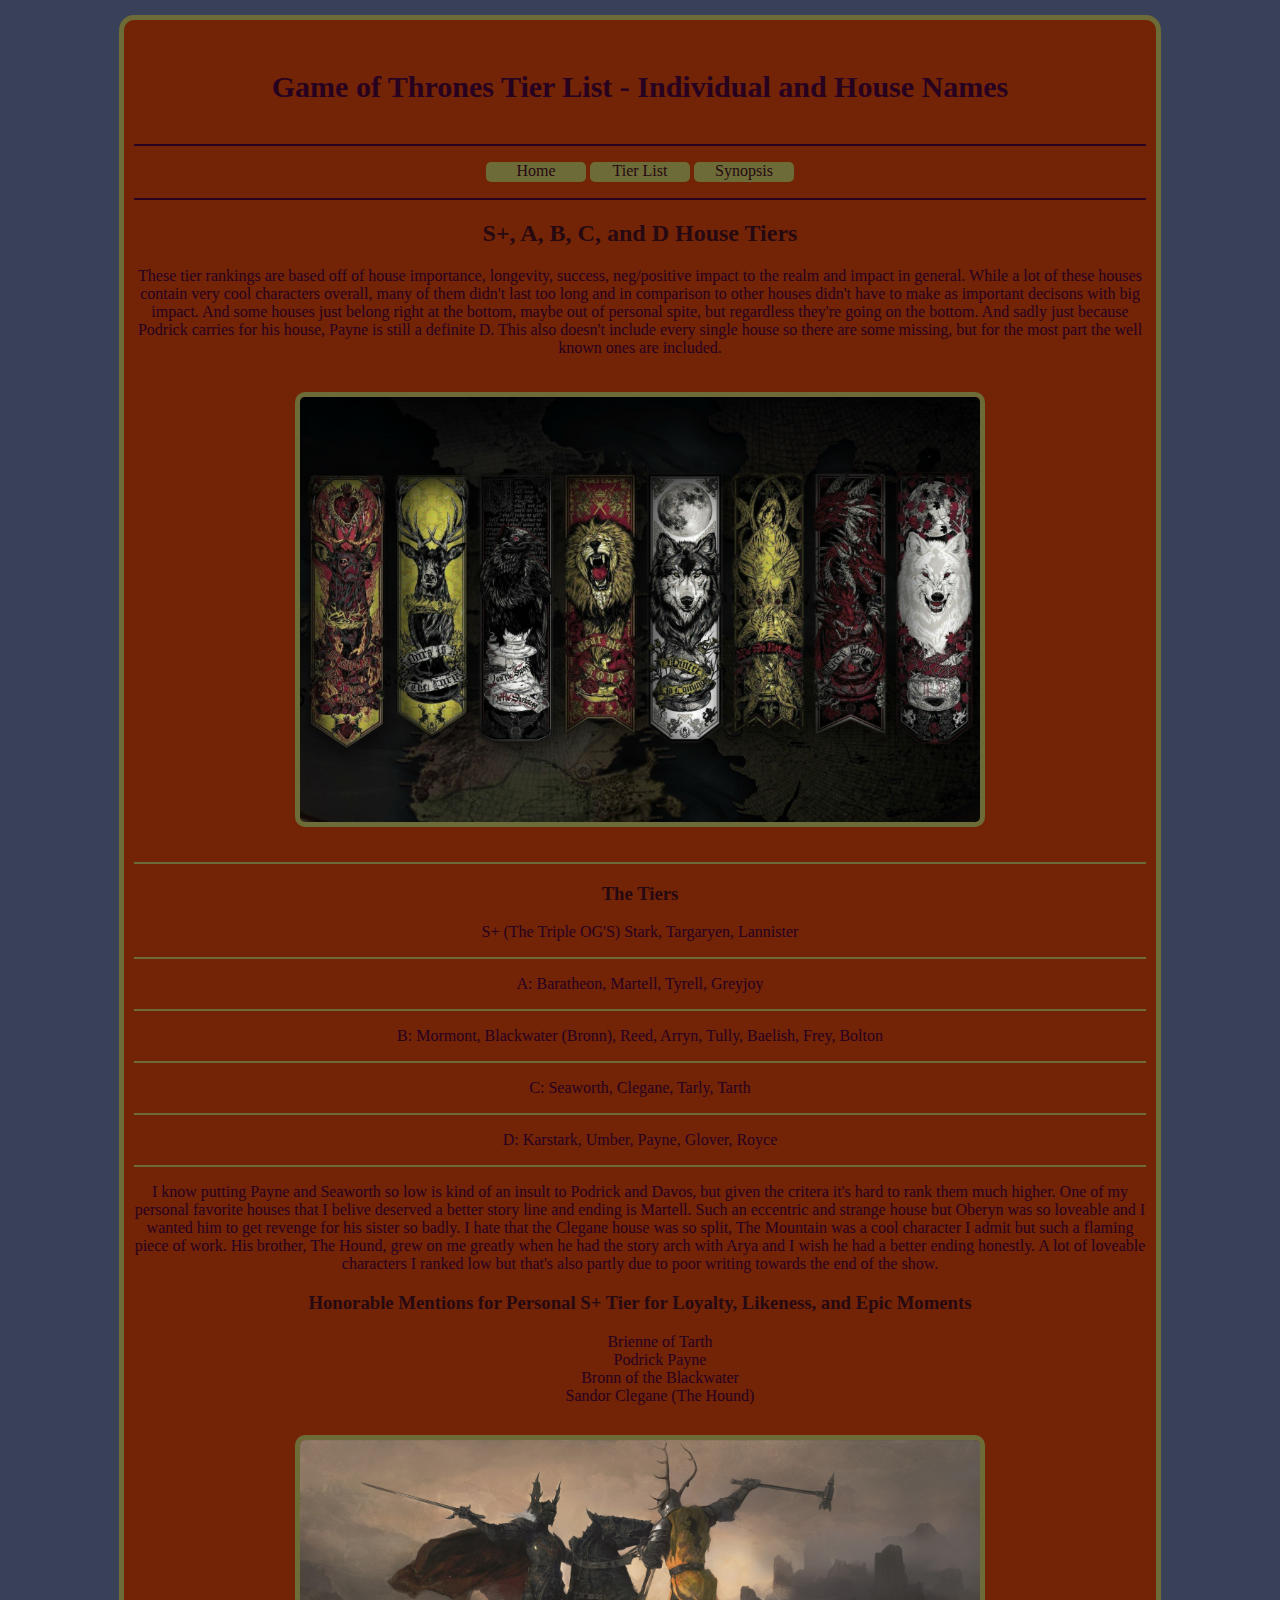
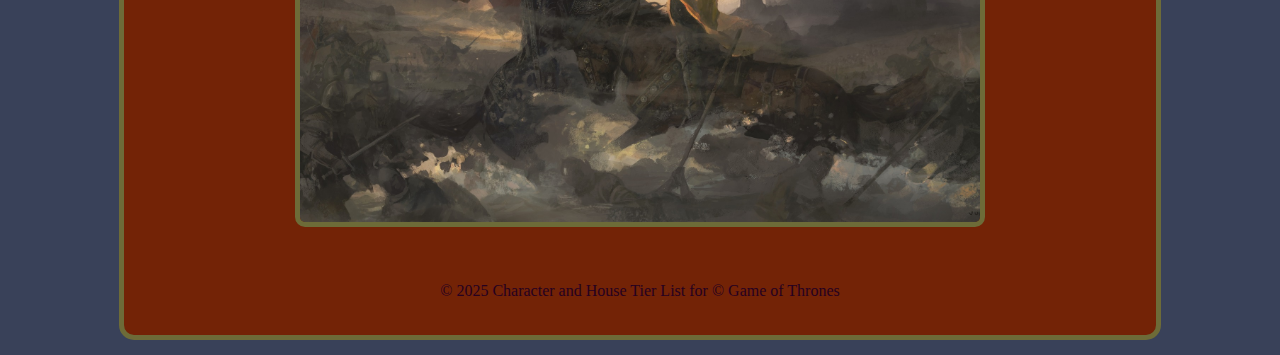
<file: adv_css/tierlist.html>
<!DOCTYPE html>
<html lang="en">
<head>
    <meta charset="UTF-8">
    <meta name="viewport" content="width=device-width, initial-scale=1.0">
    <title>Game of Thrones Character Overview</title>
    <link rel="stylesheet" href="css/styles.css"> 
</head>
<body>
    <div id="container">
    <header>
        <h1>Game of Thrones Tier List - Individual and House Names</h1>
    </header>
    <nav>
       <ul>
        <li><a href="index.html">Home</a></li>
        <li><a href="tierlist.html">Tier List</a></li>
        <li><a href="synopsis.html">Synopsis</a></li>
       </ul>
    </nav>
    <main>
         <h2>S+, A, B, C, and D House Tiers</h2>
        <p> These tier rankings are based off of house importance, longevity, success, neg/positive impact to the realm and impact in
        general. While a lot of these houses contain very cool characters overall, many of them didn't last too long and in comparison to other houses
        didn't have to make as important decisons with big impact. And some houses just belong right at the bottom, maybe out of personal spite, but regardless
        they're going on the bottom. And sadly just because Podrick carries for his house, Payne is still a definite D. 
        This also doesn't include every single house so there are some missing, but for the most part the well known ones are included. </p>
        <img id="banner" src="images/housebanners.jpg" alt="GOT House Banners">

        <hr> 

        <h3>The Tiers</h3>

        <p>S+ (The Triple OG'S) Stark, Targaryen, Lannister</p>

        <hr>

        <p>A: Baratheon, Martell, Tyrell, Greyjoy</p>

        <hr>

        <p>B: Mormont, Blackwater (Bronn), Reed, Arryn, Tully, Baelish, Frey, Bolton</p>

        <hr>

        <p>C: Seaworth, Clegane, Tarly, Tarth</p>

        <hr>

        <p>D: Karstark, Umber, Payne, Glover, Royce</p>

        <hr>

        <p>I know putting Payne and Seaworth so low is kind of an insult to Podrick and Davos, but given the critera it's hard to rank them much higher. One of my personal favorite houses that I belive deserved a better
            story line and ending is Martell. Such an eccentric and strange house but Oberyn was so loveable and I wanted him to get revenge for his sister so badly. I hate that the Clegane house was so split, The Mountain 
            was a cool character I admit but such a flaming piece of work. His brother, The Hound, grew on me greatly when he had the story arch with Arya and I wish he had a better ending honestly. A lot of loveable characters
            I ranked low but that's also partly due to poor writing towards the end of the show. 
        </p>

        <h3>Honorable Mentions for Personal S+ Tier for Loyalty, Likeness, and Epic Moments</h3>
        <ul>
            <li>Brienne of Tarth</li>
            <li>Podrick Payne</li>
            <li>Bronn of the Blackwater</li>
            <li>Sandor Clegane (The Hound)</li>
        </ul>
        <img id="battle" src="images/got_housesbattle.jpg" alt="GOT Houses Battling">
    </main>
    <footer>&copy; 2025 Character and House Tier List for &copy; Game of Thrones </footer>
    </div>
</body>
</html>
</file>
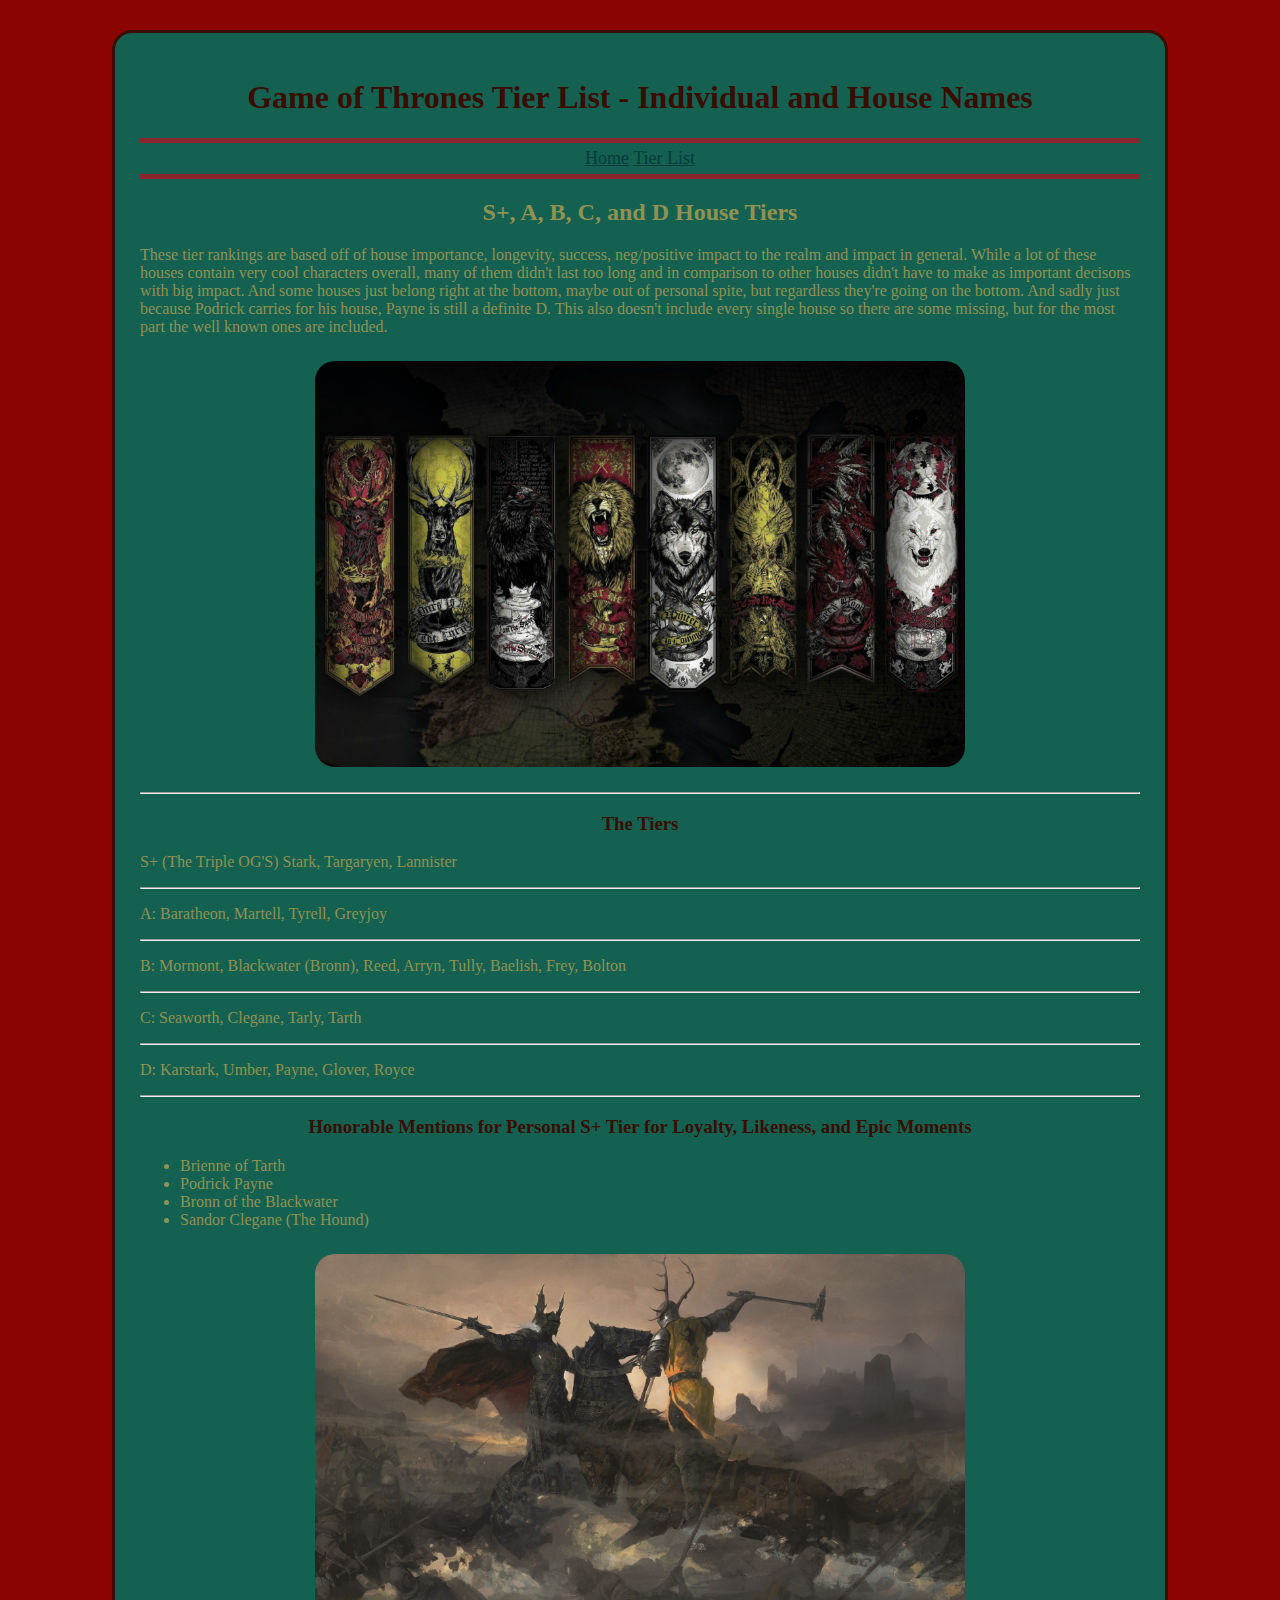
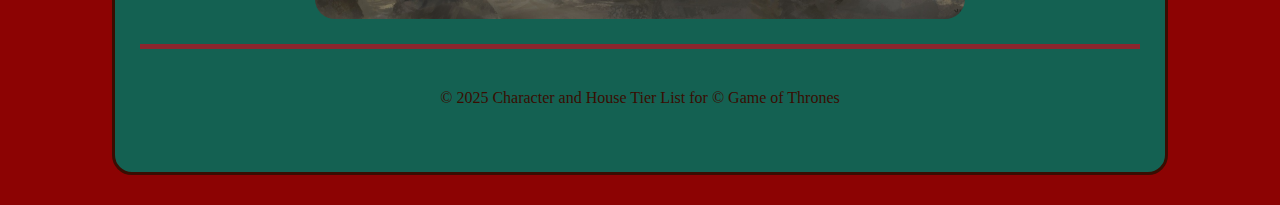
<file: html5-css/tierlist.html>
<!DOCTYPE html>
<html lang="en">
<head>
    <meta charset="UTF-8">
    <meta name="viewport" content="width=device-width, initial-scale=1.0">
    <title>Game of Thrones Character Overview</title>
    <link rel="stylesheet" href="css/styles.css"> 
</head>
<body>
    <div id="container">
    <header>
        <h1>Game of Thrones Tier List - Individual and House Names</h1>
    </header>
    <nav>
        <a href="index.html">Home</a>
        <a href="tierlist.html">Tier List</a>
    </nav>
    <main>
         <h2>S+, A, B, C, and D House Tiers</h2>
        <p> These tier rankings are based off of house importance, longevity, success, neg/positive impact to the realm and impact in
        general. While a lot of these houses contain very cool characters overall, many of them didn't last too long and in comparison to other houses
        didn't have to make as important decisons with big impact. And some houses just belong right at the bottom, maybe out of personal spite, but regardless
        they're going on the bottom. And sadly just because Podrick carries for his house, Payne is still a definite D. 
        This also doesn't include every single house so there are some missing, but for the most part the well known ones are included. </p>
        <img src="images/housebanners.jpg" alt="GOT House Banners">

        <hr> 

        <h3>The Tiers</h3>

        <p>S+ (The Triple OG'S) Stark, Targaryen, Lannister</p>

        <hr>

        <p>A: Baratheon, Martell, Tyrell, Greyjoy</p>

        <hr>

        <p>B: Mormont, Blackwater (Bronn), Reed, Arryn, Tully, Baelish, Frey, Bolton</p>

        <hr>

        <p>C: Seaworth, Clegane, Tarly, Tarth</p>

        <hr>

        <p>D: Karstark, Umber, Payne, Glover, Royce</p>

        <hr>

        <h3>Honorable Mentions for Personal S+ Tier for Loyalty, Likeness, and Epic Moments</h3>
        <ul>
            <li>Brienne of Tarth</li>
            <li>Podrick Payne</li>
            <li>Bronn of the Blackwater</li>
            <li>Sandor Clegane (The Hound)</li>
        </ul>
        <img src="images/got_housesbattle.jpg" alt="GOT Houses Battling">
    </main>
    <footer>&copy; 2025 Character and House Tier List for &copy; Game of Thrones </footer>
    </div>
</body>
</html>
</file>
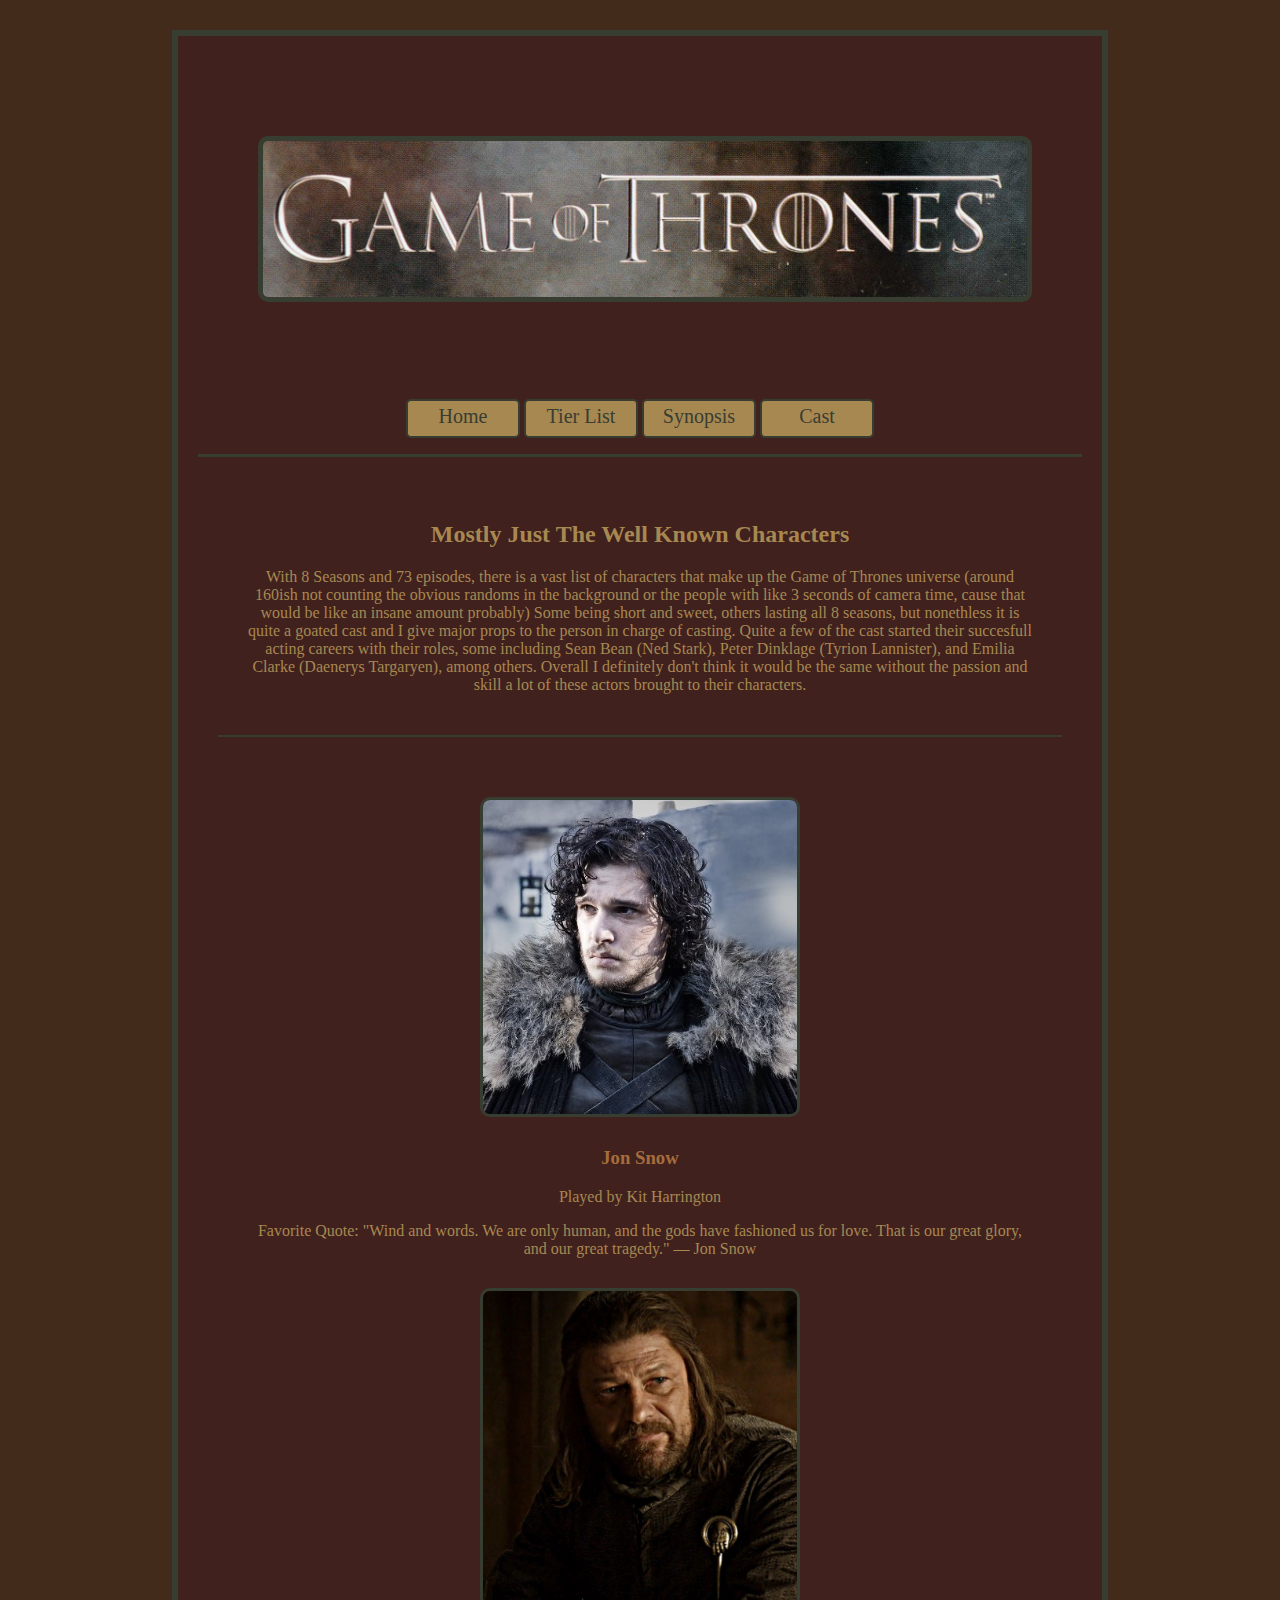
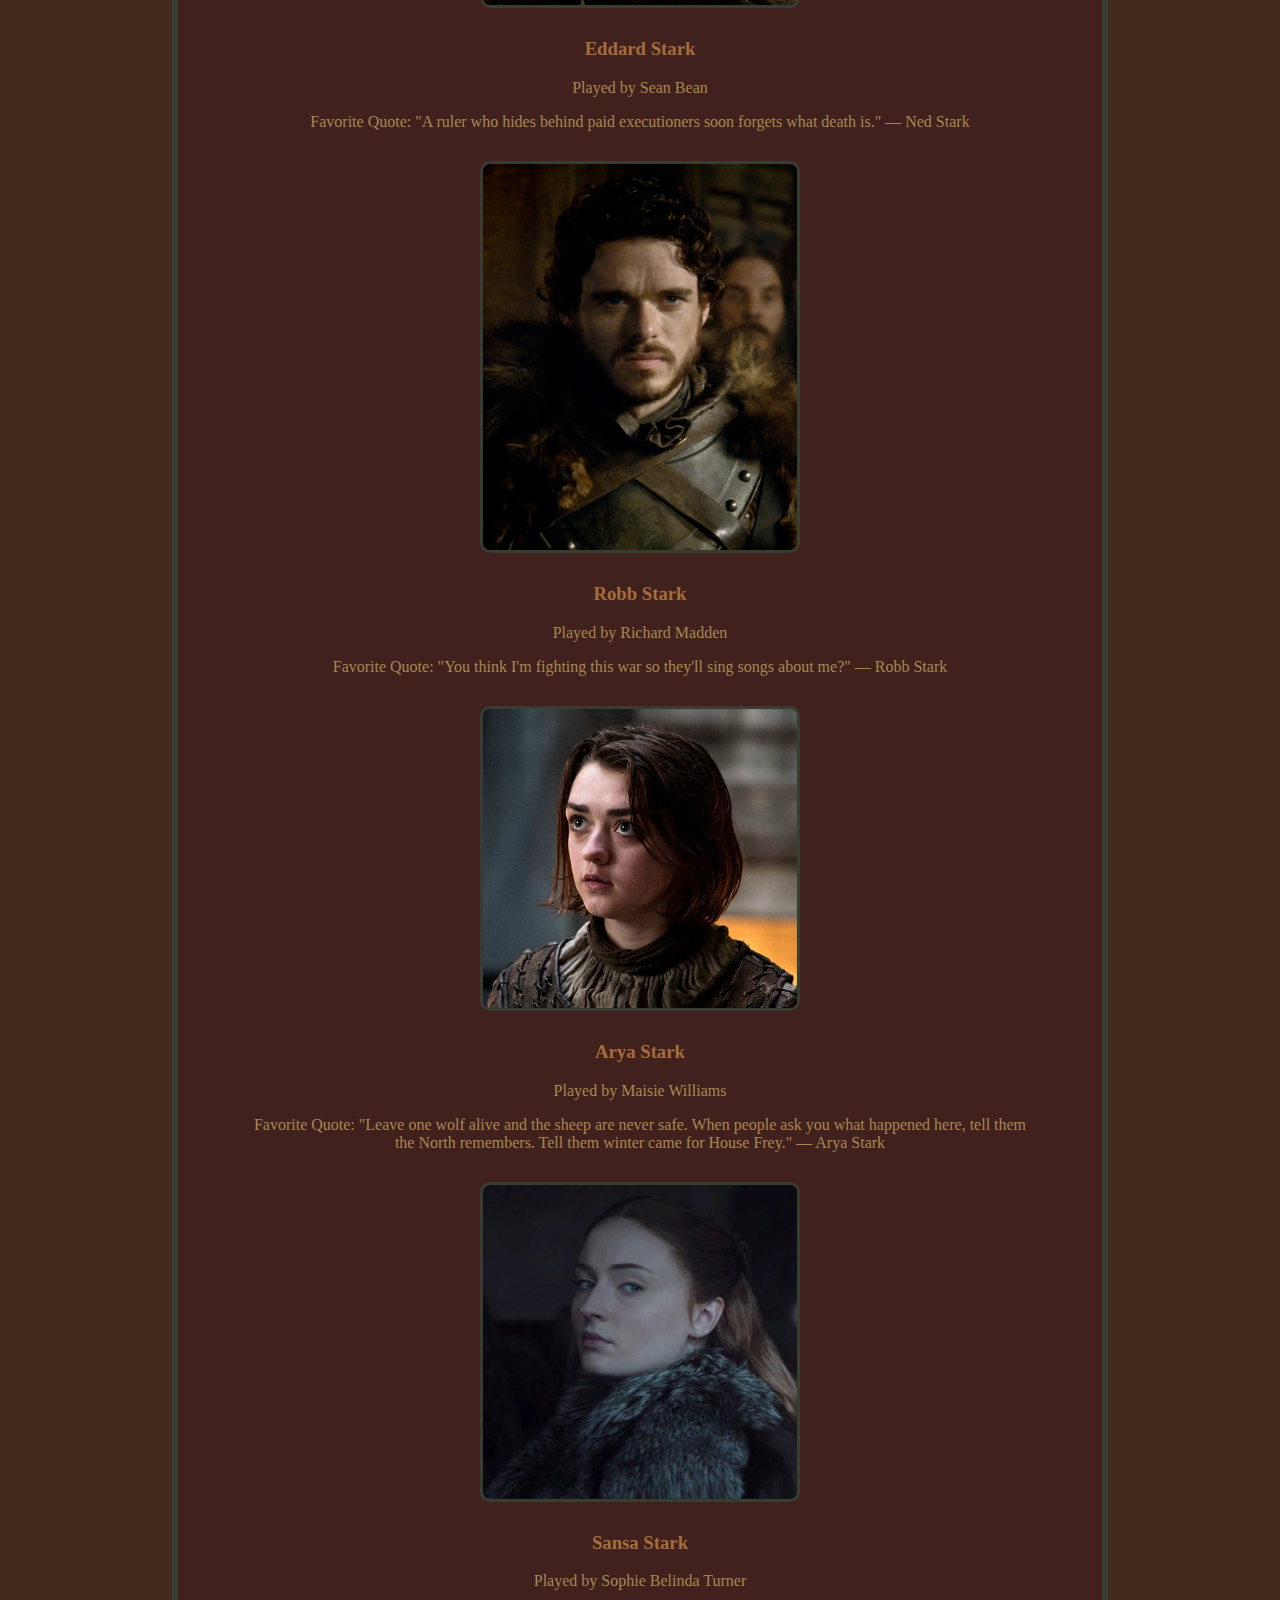
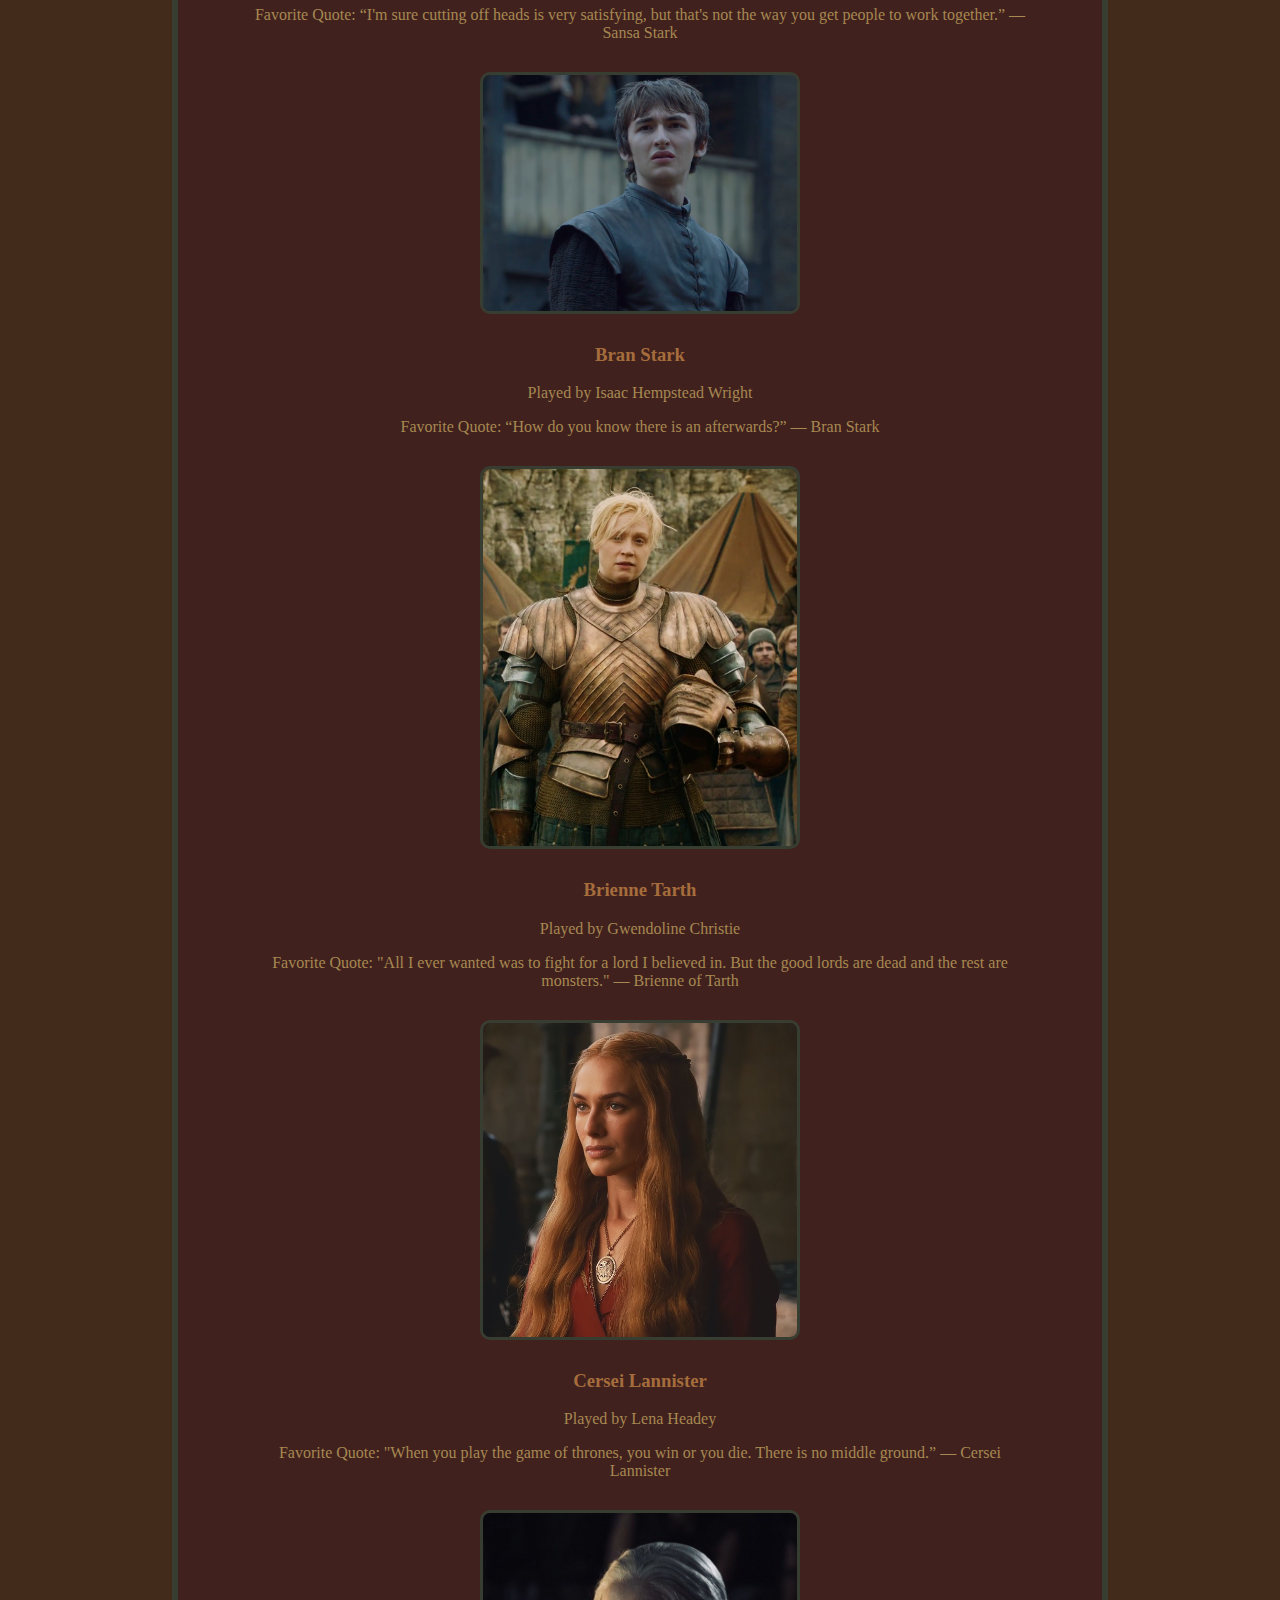
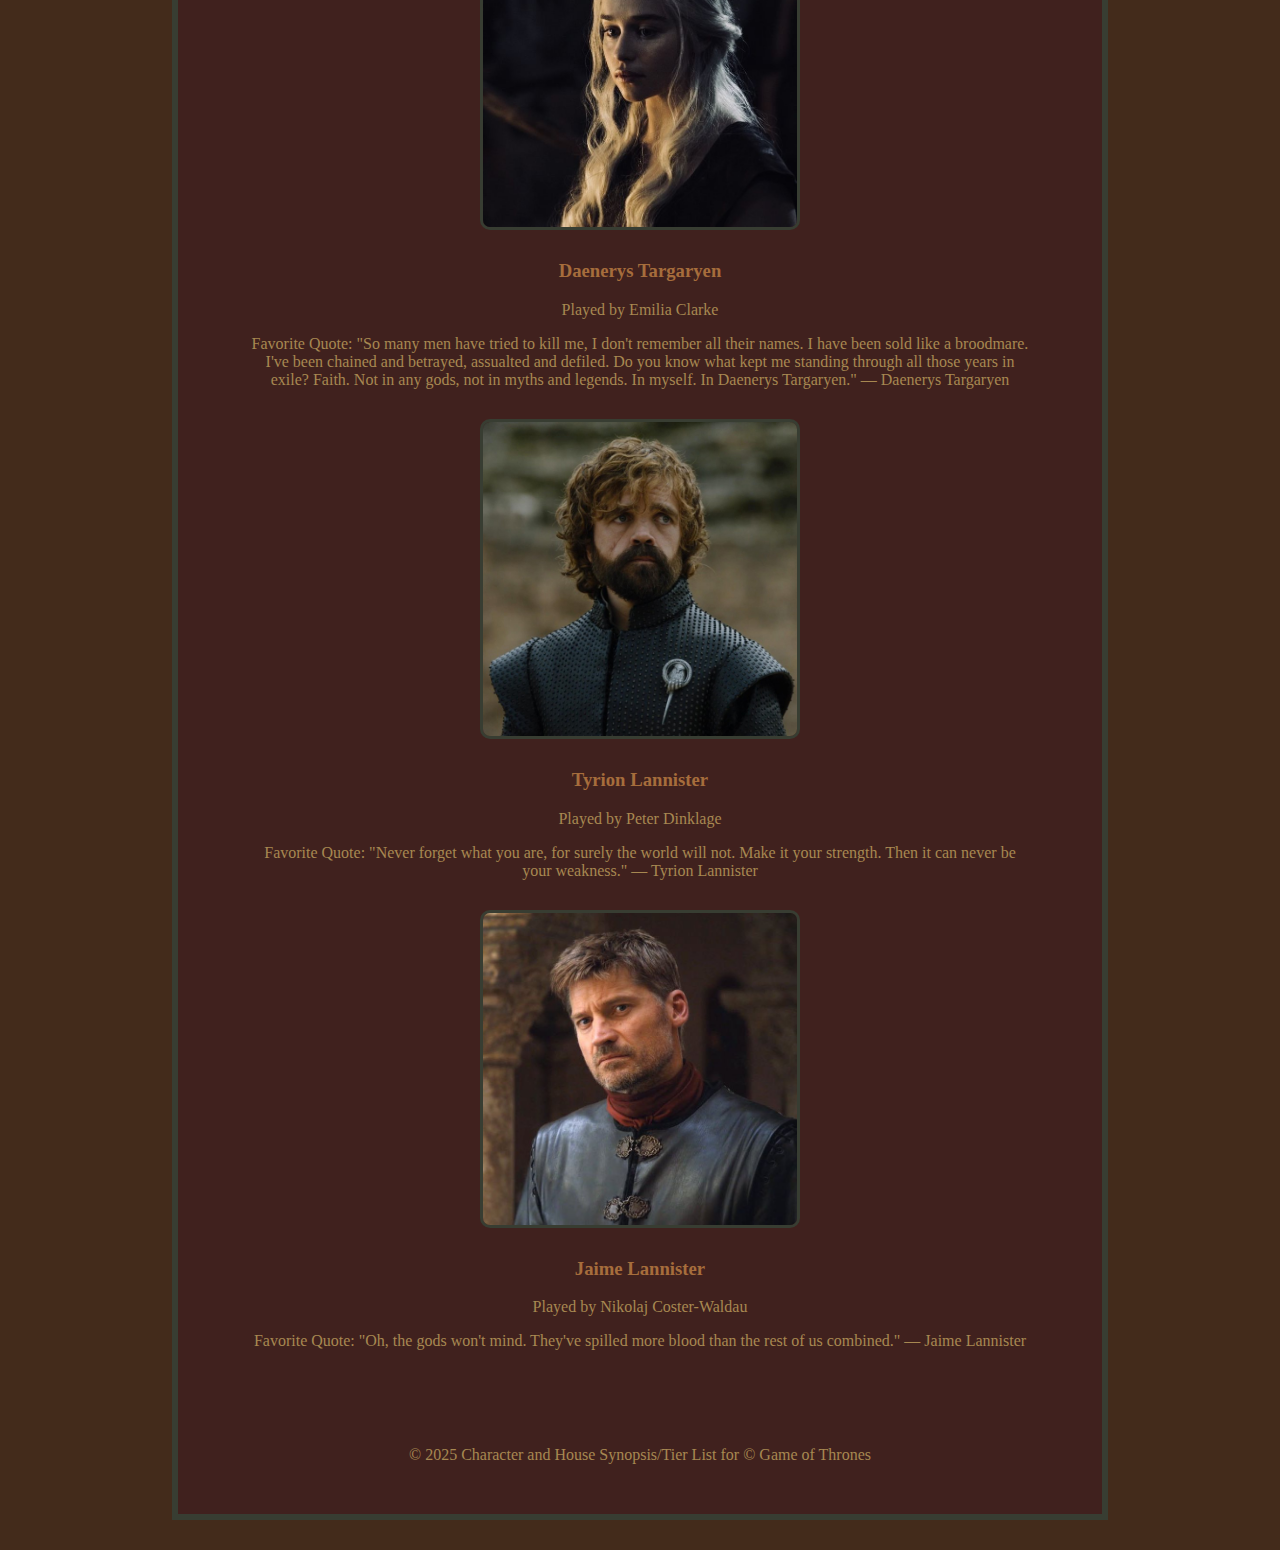
<file: responsive/cast.html>
<!DOCTYPE html>
<html lang="en">
<head>
    <meta charset="UTF-8">
    <meta name="viewport" content="width=device-width, initial-scale=1.0">
    <title>GOT Cast</title>
    <link rel="stylesheet" href="css/styles.css">
</head>
<body>        
    <div id="container">
    <header>
        <h1><img class="header" src="images/anotherbanner.jpg" alt="Banner"></h1>
    </header>
    <nav>
        <ul>
        <li><a href="index.html">Home</a></li>
        <li><a href="tierlist.html">Tier List</a></li>
        <li><a href="synopsis.html">Synopsis</a></li>
        <li><a href="cast.html">Cast</a></li>
       </ul>
    </nav>
    <main>
    <section class="castcontent">
    <h2>Mostly Just The Well Known Characters</h2>
    <p>With 8 Seasons and 73 episodes, there is a vast list of characters that make up the Game of Thrones universe (around 160ish not counting
        the obvious randoms in the background or the people with like 3 seconds of camera time, cause that would be like an insane amount probably)
        Some being short and sweet, others lasting all 8 seasons, but nonethless it is quite a goated cast and I give major props
    to the person in charge of casting. Quite a few of the cast started their succesfull acting careers with their roles,
    some including Sean Bean (Ned Stark), Peter Dinklage (Tyrion Lannister), and Emilia Clarke (Daenerys Targaryen), among others.
    Overall I definitely don't think it would be the same without the passion and skill a lot of these actors brought to their characters. </p>
 </section>
    <hr>
    
        <section class="Cast1"> 
            <div class="col"> <img src="images/jonsnow.jpg" alt="Jon Snow"></div>
            <h3>Jon Snow</h3>
            <p>Played by Kit Harrington</p>
            <p>Favorite Quote: "Wind and words. We are only human, and the gods have fashioned us for love. That is our great glory, and our great tragedy." — Jon Snow</p>
            <div class="col"> <img src="images/nedstark.jpg" alt="Ned Stark"></div>
            <h3>Eddard Stark</h3>
            <p>Played by Sean Bean</p>
            <p>Favorite Quote: "A ruler who hides behind paid executioners soon forgets what death is." — Ned Stark</p>
            <div class="col"> <img src="images/robbstark.png" alt="Robb Stark"></div>
            <h3>Robb Stark</h3>
            <p>Played by Richard Madden</p>
            <p>Favorite Quote: "You think I'm fighting this war so they'll sing songs about me?" — Robb Stark</p>
            <div class="col"> <img src="images/aryastark.jpg" alt="Arya Stark"></div>
            <h3>Arya Stark</h3>
            <p>Played by Maisie Williams</p>
            <p>Favorite Quote: "Leave one wolf alive and the sheep are never safe. When people ask you what happened here, tell them the North remembers. Tell them winter came for House Frey." — Arya Stark</p>
            <div class="col"> <img src="images/sansastark.jpg" alt="Sansa Stark"></div>
            <h3>Sansa Stark</h3>
            <p>Played by Sophie Belinda Turner</p>
            <p>Favorite Quote: “I'm sure cutting off heads is very satisfying, but that's not the way you get people to work together.” — Sansa Stark</p>
            <div class="col"> <img src="images/branstark.avif" alt="Bran Stark"></div>
            <h3>Bran Stark</h3>
            <p>Played by Isaac Hempstead Wright</p>
            <p>Favorite Quote: “How do you know there is an afterwards?” — Bran Stark</p>
            <div class="col"> <img src="images/tarth.jpg" alt="Brienne Tarth"></div>
            <h3>Brienne Tarth</h3>
            <p>Played by Gwendoline Christie</p>
            <p>Favorite Quote:  "All I ever wanted was to fight for a lord I believed in. But the good lords are dead and the rest are monsters." — Brienne of Tarth</p>
            <div class="col"> <img src="images/cersi.jpg" alt="Cersei Lannister"></div>
            <h3>Cersei Lannister</h3>
            <p>Played by Lena Headey</p>
            <p>Favorite Quote: "When you play the game of thrones, you win or you die. There is no middle ground.” — Cersei Lannister</p>
            <div class="col"> <img src="images/daenerys.jpg" alt="Daenerys Targaryen"></div>
            <h3>Daenerys Targaryen</h3>
            <p>Played by Emilia Clarke</p>
            <p>Favorite Quote: "So many men have tried to kill me, I don't remember all their names. I have been sold like a broodmare. I've been chained and betrayed, assualted and defiled. Do you know what kept me standing through all those years in exile? Faith. Not in any gods, not in myths and legends. In myself. In Daenerys Targaryen." — Daenerys Targaryen</p>
            <div class="col"> <img src="images/tyrion.jpg" alt="Tyrion Lannister"></div>
            <h3>Tyrion Lannister</h3>
            <p>Played by Peter Dinklage</p>
            <p>Favorite Quote: "Never forget what you are, for surely the world will not. Make it your strength. Then it can never be your weakness." — Tyrion Lannister</p>
            <div class="col"> <img src="images/jaime.jpg" alt="Jaime Lannister"></div>
            <h3>Jaime Lannister</h3>
            <p>Played by Nikolaj Coster-Waldau</p>
            <p>Favorite Quote: "Oh, the gods won't mind. They've spilled more blood than the rest of us combined." — Jaime Lannister</p>
        </section>
    </main>
   
    <footer>&copy; 2025 Character and House Synopsis/Tier List for &copy; Game of Thrones</footer>
</div>
</body>
</html>
</file>
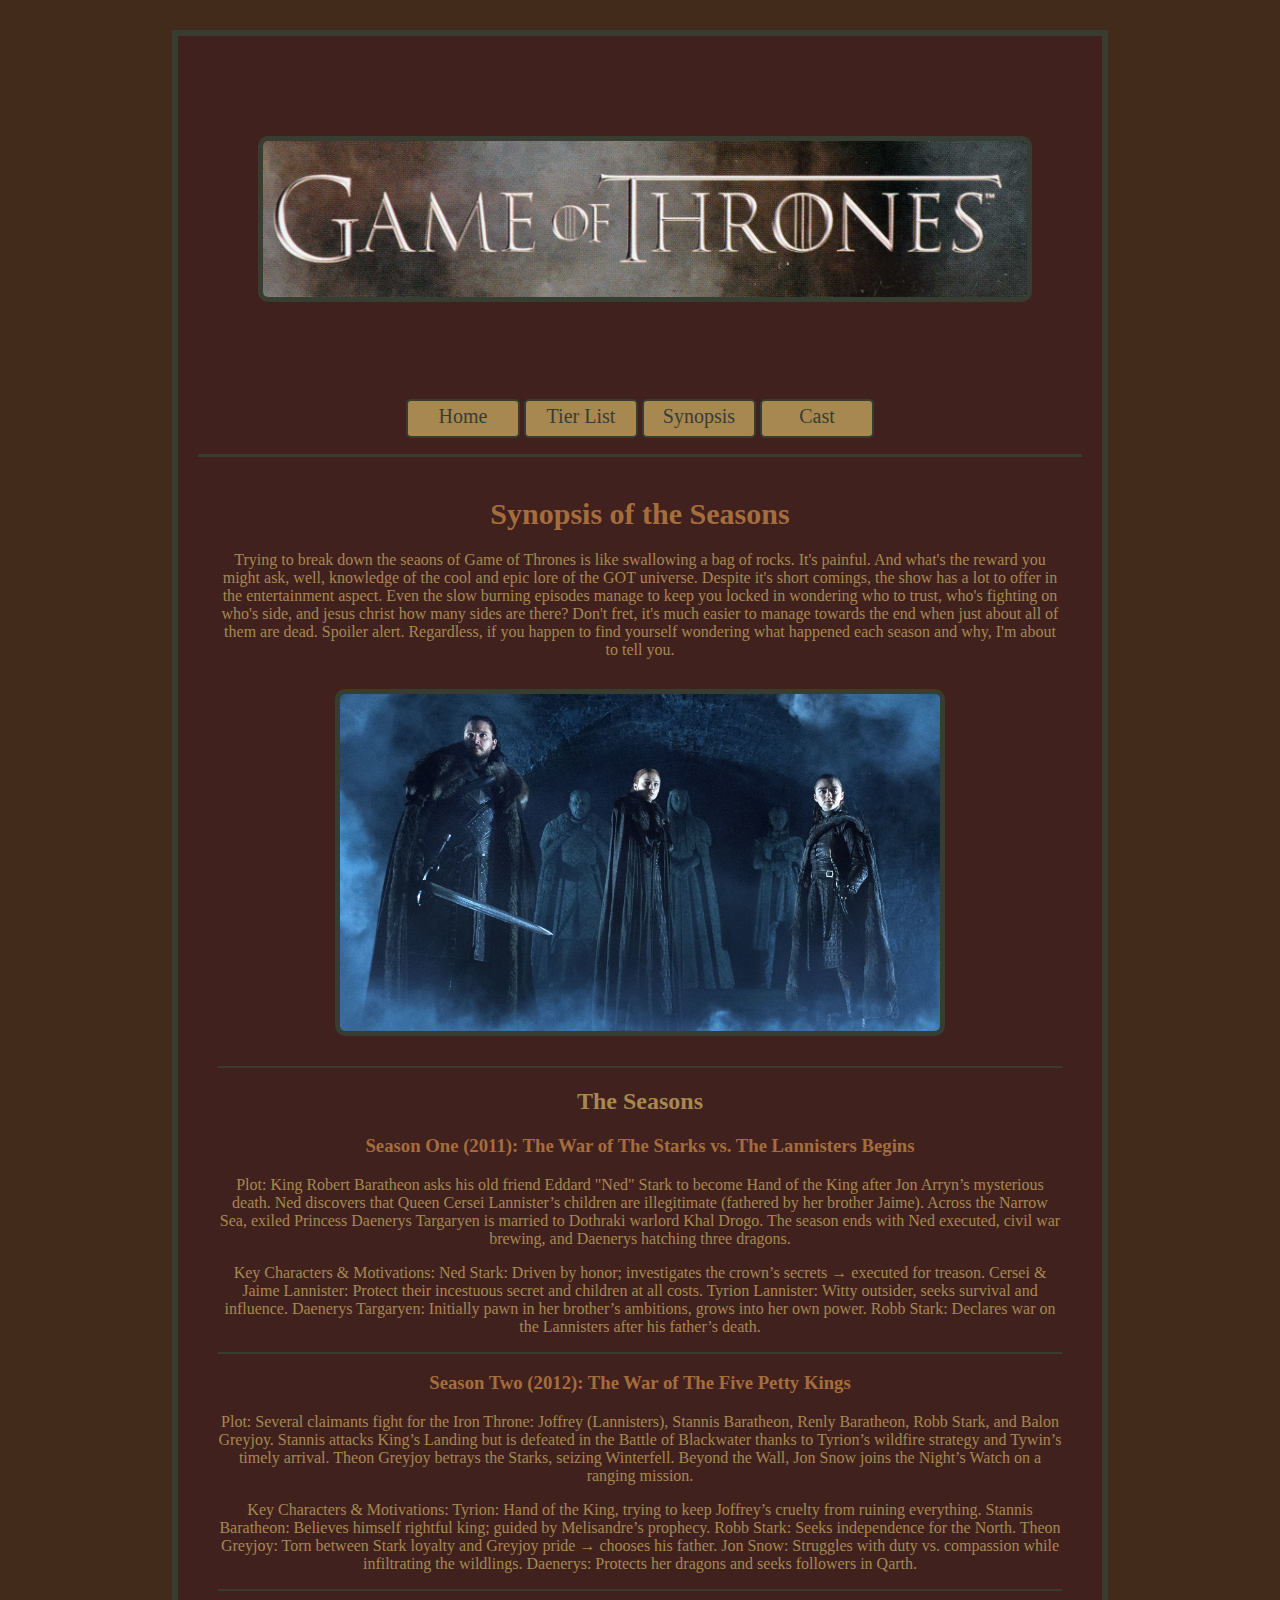
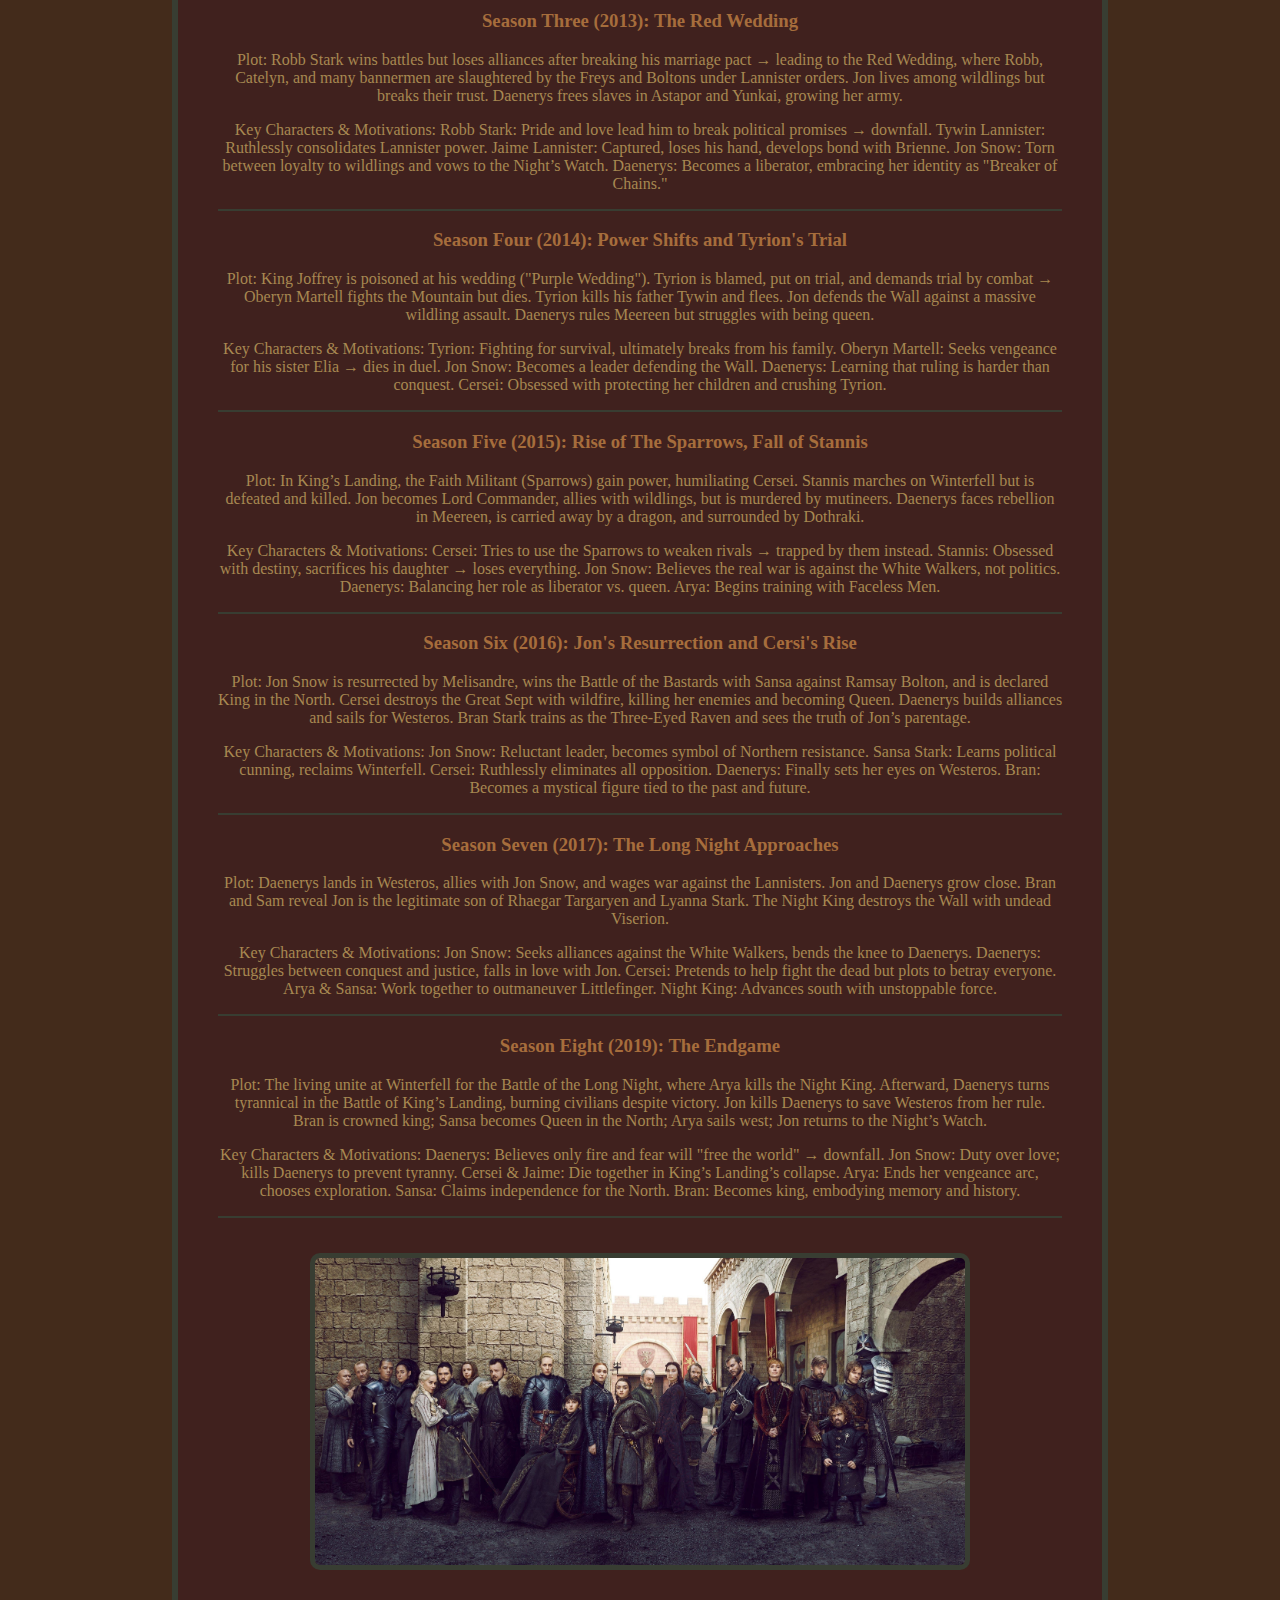
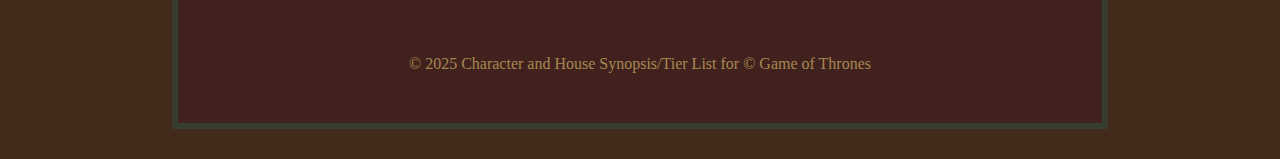
<file: responsive/synopsis.html>
<!DOCTYPE html>
<html lang="en">
<head>
    <meta charset="UTF-8">
    <meta name="viewport" content="width=device-width, initial-scale=1.0">
    <title>GOT Synopsis</title>
    <link rel="stylesheet" href="css/styles.css"> 
</head>
<body>
    <div id="container">
    <header>
        <h1><img class="header" src="images/anotherbanner.jpg" alt="Banner"></h1>
    </header>
    <nav>
       <ul>
        <li><a href="index.html">Home</a></li>
        <li><a href="tierlist.html">Tier List</a></li>
        <li><a href="synopsis.html">Synopsis</a></li>
        <li><a href="cast.html">Cast</a></li>
       </ul>
    </nav>

<main> 
         <h1>Synopsis of the Seasons</h1>
        <p>Trying to break down the seaons of Game of Thrones is like swallowing a bag of rocks. It's painful. And what's the reward you might ask, well,  
            knowledge of the cool and epic lore of the GOT universe. Despite it's short comings, the show has a lot to offer in the entertainment aspect. 
            Even the slow burning episodes manage to keep you locked in wondering who to trust, who's fighting on who's side, and jesus christ how many sides
            are there? Don't fret, it's much easier to manage towards the end when just about all of them are dead. Spoiler alert. Regardless, if you happen to find 
           yourself wondering what happened each season and why, I'm about to tell you.  </p>
        <img id="lineup" src="images/starklineup.jpg" alt="Stark Family">

        <hr> 

        <h2>The Seasons</h2>

        <h3>Season One (2011): The War of The Starks vs. The Lannisters Begins</h3>
        <p>Plot: King Robert Baratheon asks his old friend Eddard "Ned" Stark to become Hand of the King after Jon Arryn’s mysterious death. Ned discovers that Queen Cersei Lannister’s children are illegitimate (fathered by her brother Jaime).
        Across the Narrow Sea, exiled Princess Daenerys Targaryen is married to Dothraki warlord Khal Drogo. The season ends with Ned executed, civil war brewing, and Daenerys hatching three dragons.</p>

       <p>Key Characters & Motivations:

        Ned Stark: Driven by honor; investigates the crown’s secrets → executed for treason.

        Cersei & Jaime Lannister: Protect their incestuous secret and children at all costs.

        Tyrion Lannister: Witty outsider, seeks survival and influence.

        Daenerys Targaryen: Initially pawn in her brother’s ambitions, grows into her own power.

        Robb Stark: Declares war on the Lannisters after his father’s death.</p>

        <hr>

        <h3>Season Two (2012): The War of The Five Petty Kings</h3>
        <p>Plot: Several claimants fight for the Iron Throne: Joffrey (Lannisters), Stannis Baratheon, Renly Baratheon, Robb Stark, and Balon Greyjoy.
            Stannis attacks King’s Landing but is defeated in the Battle of Blackwater thanks to Tyrion’s wildfire strategy and Tywin’s timely arrival. Theon Greyjoy betrays the Starks, seizing Winterfell. 
            Beyond the Wall, Jon Snow joins the Night’s Watch on a ranging mission.</p>

        <p>Key Characters & Motivations:

        Tyrion: Hand of the King, trying to keep Joffrey’s cruelty from ruining everything.

        Stannis Baratheon: Believes himself rightful king; guided by Melisandre’s prophecy.

        Robb Stark: Seeks independence for the North.

        Theon Greyjoy: Torn between Stark loyalty and Greyjoy pride → chooses his father.

        Jon Snow: Struggles with duty vs. compassion while infiltrating the wildlings.

        Daenerys: Protects her dragons and seeks followers in Qarth.</p>

        <hr>

        <h3>Season Three (2013): The Red Wedding</h3>
        <p>Plot: Robb Stark wins battles but loses alliances after breaking his marriage pact → leading to the Red Wedding, where Robb, Catelyn, and many bannermen are slaughtered by the Freys and Boltons under Lannister orders. 
            Jon lives among wildlings but breaks their trust. Daenerys frees slaves in Astapor and Yunkai, growing her army.</p>

        <p>Key Characters & Motivations:

        Robb Stark: Pride and love lead him to break political promises → downfall.

        Tywin Lannister: Ruthlessly consolidates Lannister power.

        Jaime Lannister: Captured, loses his hand, develops bond with Brienne.

        Jon Snow: Torn between loyalty to wildlings and vows to the Night’s Watch.

        Daenerys: Becomes a liberator, embracing her identity as "Breaker of Chains."</p>

        <hr>

        <h3>Season Four (2014): Power Shifts and Tyrion's Trial</h3>
        <p>Plot: King Joffrey is poisoned at his wedding ("Purple Wedding"). Tyrion is blamed, put on trial, and demands trial by combat → Oberyn Martell fights the Mountain but dies. Tyrion kills his father Tywin and flees. Jon defends the Wall against a massive wildling assault. 
            Daenerys rules Meereen but struggles with being queen.</p>
            <p>Key Characters & Motivations:

        Tyrion: Fighting for survival, ultimately breaks from his family.

        Oberyn Martell: Seeks vengeance for his sister Elia → dies in duel.

        Jon Snow: Becomes a leader defending the Wall.

        Daenerys: Learning that ruling is harder than conquest.

        Cersei: Obsessed with protecting her children and crushing Tyrion.</p>

        <hr>

        <h3>Season Five (2015): Rise of The Sparrows, Fall of Stannis</h3>
            <p>Plot: In King’s Landing, the Faith Militant (Sparrows) gain power, humiliating Cersei. Stannis marches on Winterfell but is defeated and killed. Jon becomes Lord Commander, allies with wildlings, but is murdered by mutineers. 
                Daenerys faces rebellion in Meereen, is carried away by a dragon, and surrounded by Dothraki.</p>
            <p>Key Characters & Motivations:

        Cersei: Tries to use the Sparrows to weaken rivals → trapped by them instead.

        Stannis: Obsessed with destiny, sacrifices his daughter → loses everything.

        Jon Snow: Believes the real war is against the White Walkers, not politics.

        Daenerys: Balancing her role as liberator vs. queen.

        Arya: Begins training with Faceless Men.</p>
       
        <hr>

        <h3>Season Six (2016): Jon's Resurrection and Cersi's Rise</h3>
        <p>Plot: Jon Snow is resurrected by Melisandre, wins the Battle of the Bastards with Sansa against Ramsay Bolton, and is declared King in the North.
             Cersei destroys the Great Sept with wildfire, killing her enemies and becoming Queen. Daenerys builds alliances and sails for Westeros. Bran Stark trains as the Three-Eyed Raven and sees the truth of Jon’s parentage.</p>
             <p>Key Characters & Motivations:

        Jon Snow: Reluctant leader, becomes symbol of Northern resistance.

        Sansa Stark: Learns political cunning, reclaims Winterfell.

        Cersei: Ruthlessly eliminates all opposition.

        Daenerys: Finally sets her eyes on Westeros.

        Bran: Becomes a mystical figure tied to the past and future.</p>

        <hr>

        <h3>Season Seven (2017): The Long Night Approaches</h3>
        <p>Plot: Daenerys lands in Westeros, allies with Jon Snow, and wages war against the Lannisters. Jon and Daenerys grow close. Bran and Sam reveal Jon is the legitimate son of Rhaegar Targaryen and Lyanna Stark. 
            The Night King destroys the Wall with undead Viserion.</p>
            <p>Key Characters & Motivations:

        Jon Snow: Seeks alliances against the White Walkers, bends the knee to Daenerys.

        Daenerys: Struggles between conquest and justice, falls in love with Jon.

        Cersei: Pretends to help fight the dead but plots to betray everyone.

        Arya & Sansa: Work together to outmaneuver Littlefinger.

        Night King: Advances south with unstoppable force.</p>

        <hr>

        <h3>Season Eight (2019): The Endgame</h3>
        <p>Plot: The living unite at Winterfell for the Battle of the Long Night, where Arya kills the Night King. Afterward, Daenerys turns tyrannical in the Battle of King’s Landing, burning civilians despite victory. Jon kills Daenerys to save Westeros from her rule. 
            Bran is crowned king; Sansa becomes Queen in the North; Arya sails west; Jon returns to the Night’s Watch.</p>
            <p>Key Characters & Motivations:

        Daenerys: Believes only fire and fear will "free the world" → downfall.

        Jon Snow: Duty over love; kills Daenerys to prevent tyranny.

        Cersei & Jaime: Die together in King’s Landing’s collapse.

        Arya: Ends her vengeance arc, chooses exploration.

        Sansa: Claims independence for the North.

        Bran: Becomes king, embodying memory and history.</p>

        <hr>

 <img class="cast" src="images/gotcast.jpg" alt="GOT Cast">
            

        
    

</main>
    <footer>&copy; 2025 Character and House Synopsis/Tier List for &copy; Game of Thrones </footer>
    </div>
</body>
</html>
</file>
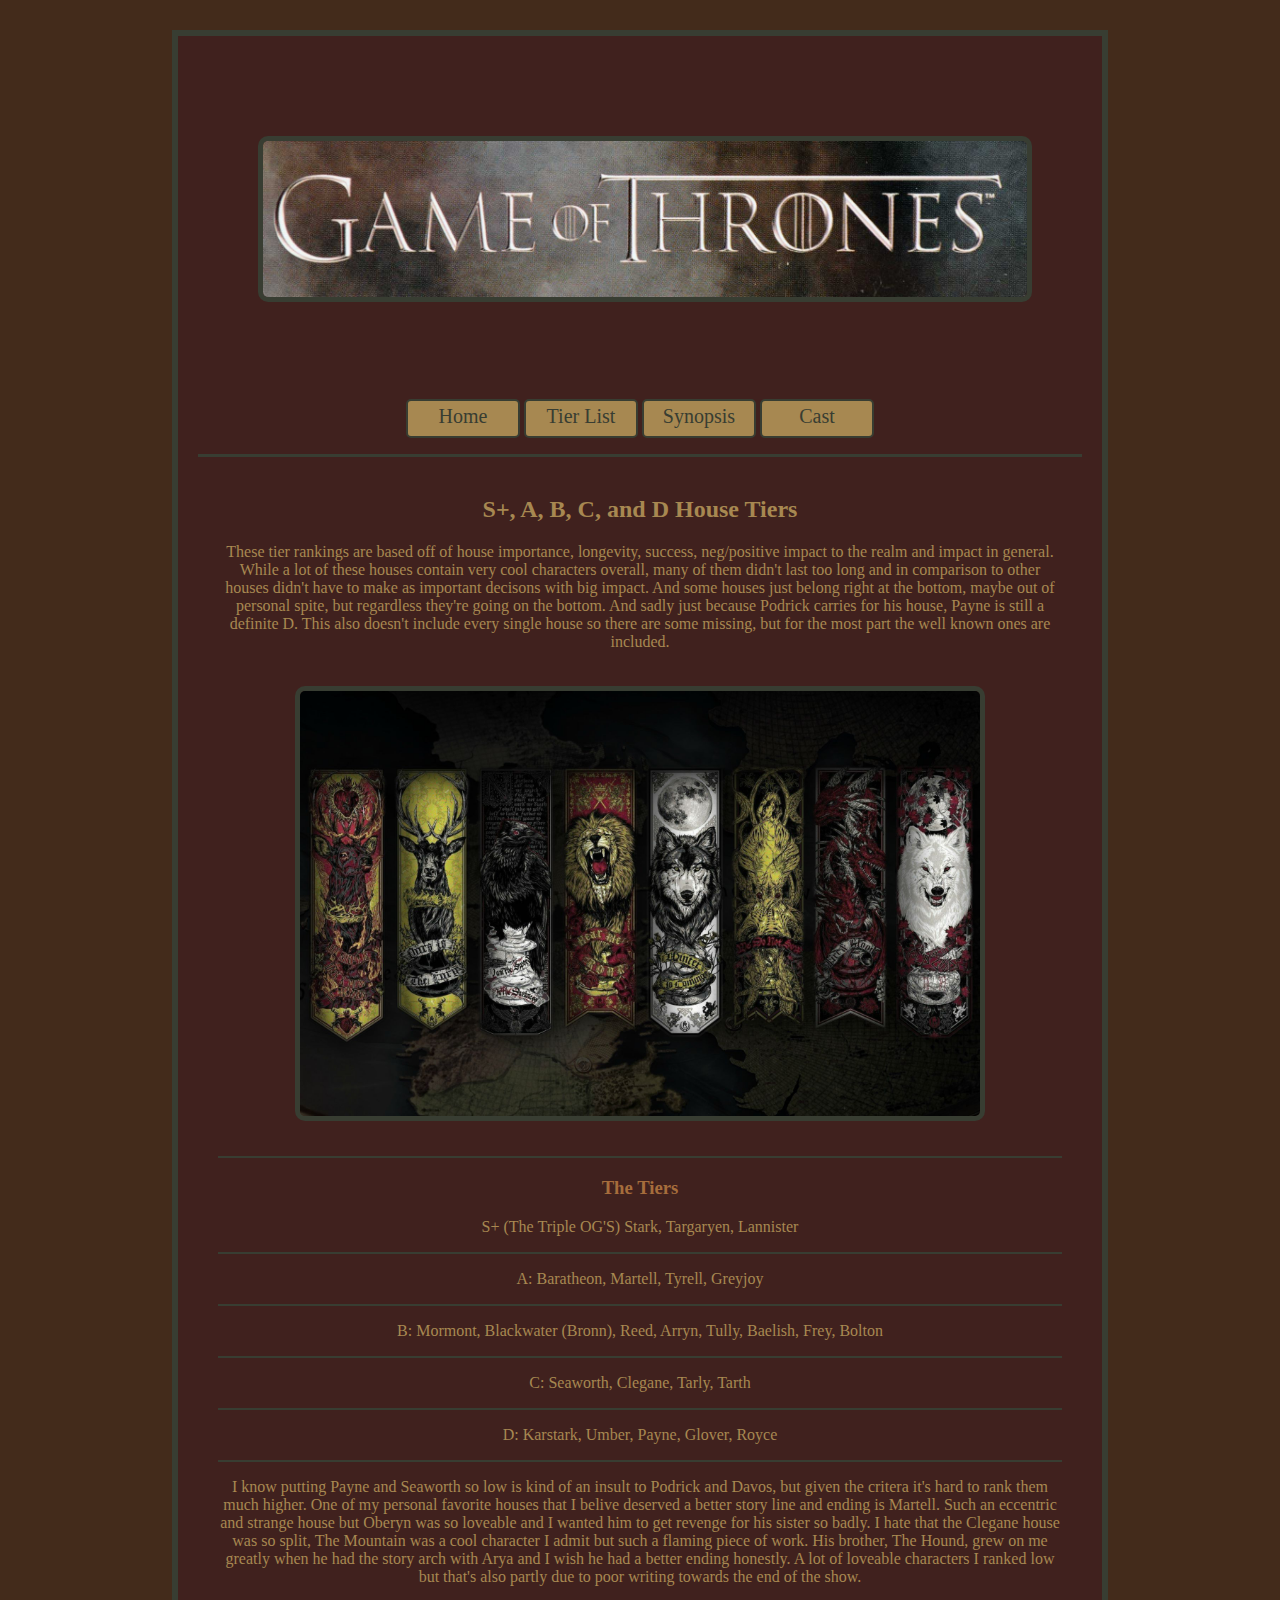
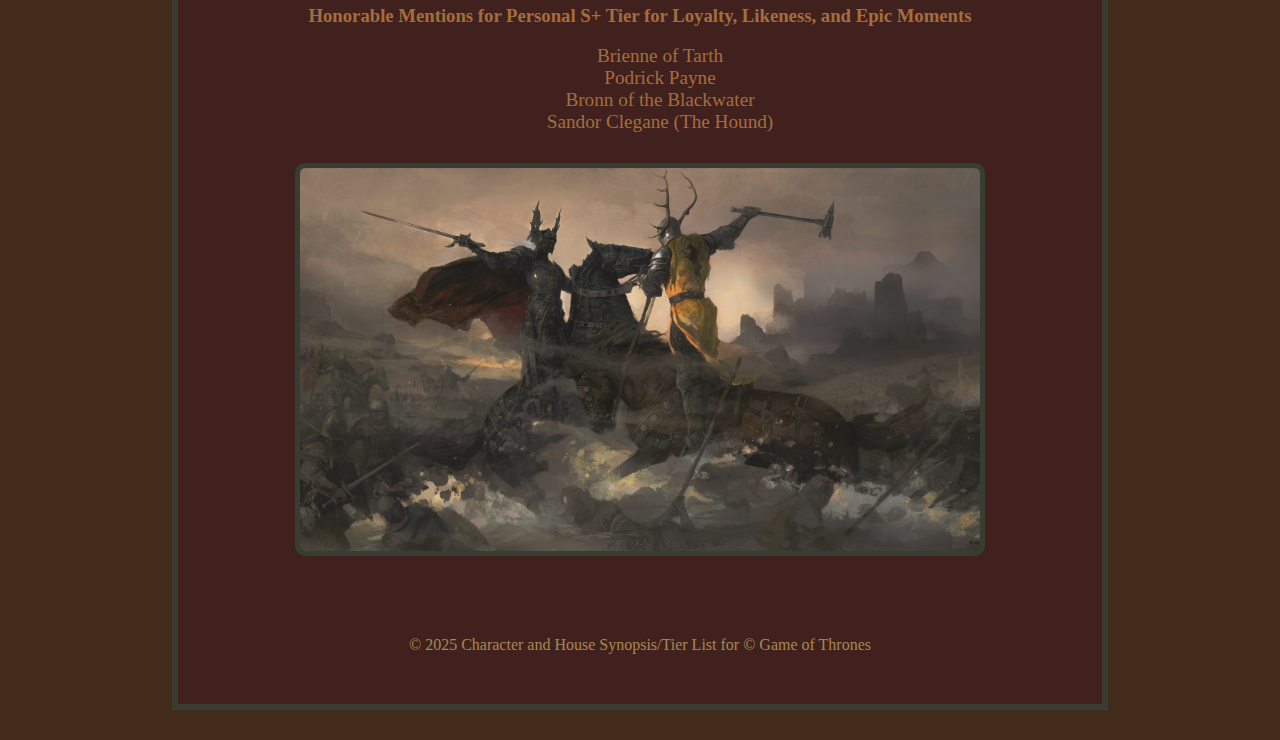
<file: responsive/tierlist.html>
<!DOCTYPE html>
<html lang="en">
<head>
    <meta charset="UTF-8">
    <meta name="viewport" content="width=device-width, initial-scale=1.0">
    <title>GOT Tierlist</title>
    <link rel="stylesheet" href="css/styles.css"> 
</head>
<body>
    <div id="container">
    <header>
        <h1><img class="header" src="images/anotherbanner.jpg" alt="Banner"></h1>
    </header>
    <nav>
      <ul>
        <li><a href="index.html">Home</a></li>
        <li><a href="tierlist.html">Tier List</a></li>
        <li><a href="synopsis.html">Synopsis</a></li>
        <li><a href="cast.html">Cast</a></li>
       </ul>
    </nav>
    <main>
         <h2>S+, A, B, C, and D House Tiers</h2>
        <p> These tier rankings are based off of house importance, longevity, success, neg/positive impact to the realm and impact in
        general. While a lot of these houses contain very cool characters overall, many of them didn't last too long and in comparison to other houses
        didn't have to make as important decisons with big impact. And some houses just belong right at the bottom, maybe out of personal spite, but regardless
        they're going on the bottom. And sadly just because Podrick carries for his house, Payne is still a definite D. 
        This also doesn't include every single house so there are some missing, but for the most part the well known ones are included. </p>
        <img id="banner" src="images/housebanners.jpg" alt="GOT House Banners">

        <hr> 

        <h3>The Tiers</h3>

        <p>S+ (The Triple OG'S) Stark, Targaryen, Lannister</p>

        <hr>

        <p>A: Baratheon, Martell, Tyrell, Greyjoy</p>

        <hr>

        <p>B: Mormont, Blackwater (Bronn), Reed, Arryn, Tully, Baelish, Frey, Bolton</p>

        <hr>

        <p>C: Seaworth, Clegane, Tarly, Tarth</p>

        <hr>

        <p>D: Karstark, Umber, Payne, Glover, Royce</p>

        <hr>

        <p>I know putting Payne and Seaworth so low is kind of an insult to Podrick and Davos, but given the critera it's hard to rank them much higher. One of my personal favorite houses that I belive deserved a better
            story line and ending is Martell. Such an eccentric and strange house but Oberyn was so loveable and I wanted him to get revenge for his sister so badly. I hate that the Clegane house was so split, The Mountain 
            was a cool character I admit but such a flaming piece of work. His brother, The Hound, grew on me greatly when he had the story arch with Arya and I wish he had a better ending honestly. A lot of loveable characters
            I ranked low but that's also partly due to poor writing towards the end of the show. 
        </p>

        <h3>Honorable Mentions for Personal S+ Tier for Loyalty, Likeness, and Epic Moments</h3>
        <ul>
            <li>Brienne of Tarth</li>
            <li>Podrick Payne</li>
            <li>Bronn of the Blackwater</li>
            <li>Sandor Clegane (The Hound)</li>
        </ul>
        <img id="battle" src="images/got_housesbattle.jpg" alt="GOT Houses Battling">
    </main>
    <footer>&copy; 2025 Character and House Synopsis/Tier List for &copy; Game of Thrones </footer>
    </div>
</body>
</html>
</file>
<file: adv_css copy/css/styles.css>
body {
    background-color: #8C0303;
}

h1{ 
    color:#390D02;
    text-align: center;
}

h2 {
    color: #919151;
}

p{ 
    color: #919151;
}

a { 
    color: #033B3D;
}

footer{
    color: #390D02;
}

h3{
    color: #390D02;
    text-align: center;
}

#container{ 
    background-color: #146152;
    width: 1000px;
    margin: 30px auto;
    border: 3px solid #390D02;
    padding: 25px;
    border-radius: 20px;
}

header{ 
    text-align: center;
}

nav{
    text-align: center;
    border-top: 5px solid #8C262E;
     border-bottom: 5px solid #8C262E;
    padding: 5px 0;
    font-size: 18px;
}

nav a:hover{
    color: #8C0303;
    text-decoration: none;
    margin: 0 20px;
}

main img{
    display:block;
    margin: 25px auto;
    width: 650px;
    border-radius: 20px;
}

footer{
    padding: 40px;
    text-align: center;
    border-top: 5px solid #8C262E;
}

main h2{
    text-align: center;
}

#homepic1{
    display: block;
    margin: 28px auto;
    width: 550px;
}

#homepic2{
    display: block;
    margin: 20px auto;
    width: 300px;
}

ul{
    list-style-type: square;
}

ul > li{
    color: #390D02;
    text-align: center;
}
</file>
<file: adv_css/css/styles.css>
body{
    background-color: #394159;
    color: #260120;
}

img{
    display: block;
    margin: 0px auto;
    width: 100%;
}

a{
    color: #260120;
}

a:hover{
    color: #730217;
    text-decoration: none;
}

#container{
    background-color: #732306;
    width: 80%;
    margin: 15px auto;
    border: 5px solid #6D6B38;
    padding: 10px;
    border-radius: 15px;
} 

header{
    text-align: center;
    padding: 20px;
    color: #260120;
    border-bottom: 2px solid #260120;
}

h1{ 
    font-size: 30px;
    text-align: center;
    color: #260120;
} 

h2{
    text-align: center;
    color: #260911;
}

p{
    font-size: medium;
    text-align: center;
    color: #260120;
}

nav{
    text-align: center;
    border-bottom: 2px solid #260120;
}

nav ul{
    list-style-type: none;
    padding: 0;
}

nav li{
    display: inline-block;
}

nav li a{ 
    display: block;
    background-color: #6D6B38;
    color: #260911;
    width: 100px;
    height: 20px;
    text-decoration: none;
    border-radius: 5px;
}

nav li a:hover{
    color: #260120;
    background-color: #394159;
}

.multi_col{
    display: flex;
}

ul{
    list-style-type: none;
    text-align: center;
}

li{
    color: #260120;
}

section, aside{
    margin: 15px;
    padding: 15px;
}

section{
    width: 70%;
}

aside{
    width: 30%;
}

section img{
    border-radius: 10px;
    border: 5px solid #6D6B38;
}

hr{
    border: none;
    background-color: #6D6B38;
    height: 2px;
}

footer{
    padding: 25px 0;
    text-align: center;
}

h3{
    text-align: center;
    color: #260911;
}

#banner{
    display: block;
    margin: 35px auto;
    width: 680px;
    border-radius: 10px;
    border: 5px solid #6D6B38;
}

#battle{
    display: block;
    margin: 30px auto;
    width: 680px;
    border-radius: 10px;
    border: 5px solid #6D6B38;
}

#lineup{
    display: block;
    margin: 30px auto;
    width: 600px;
    border-radius: 10px;
    border: 5px solid #6D6B38;
}

.cast{
    display: block;
    margin: 35px auto;
    width: 650px;
    border-radius: 10px;
    border: 5px solid #6D6B38;
}
</file>
<file: html5-css/css/styles.css>
body {
    background-color: #8C0303;
}

h1{ 
    color:#390D02;
    text-align: center;
}

h2 {
    color: #919151;
}

p{ 
    color: #919151;
}

a { 
    color: #033B3D;
}

footer{
    color: #390D02;
}

h3{
    color: #390D02;
    text-align: center;
}

#container{ 
    background-color: #146152;
    width: 1000px;
    margin: 30px auto;
    border: 3px solid #390D02;
    padding: 25px;
    border-radius: 20px;
}

header{ 
    text-align: center;
}

nav{
    text-align: center;
    border-top: 5px solid #8C262E;
     border-bottom: 5px solid #8C262E;
    padding: 5px 0;
    font-size: 18px;
}

nav a:hover{
    color: #8C0303;
    text-decoration: none;
    margin: 0 20px;
}

main img{
    display:block;
    margin: 25px auto;
    width: 650px;
    border-radius: 20px;
}

footer{
    padding: 40px;
    text-align: center;
    border-top: 5px solid #8C262E;
}

main h2{
    text-align: center;
}

#homepic1{
    display: block;
    margin: 28px auto;
    width: 550px;
}

#homepic2{
    display: block;
    margin: 20px auto;
    width: 300px;
}

ul{
    color: #919151;
}
</file>
<file: responsive/css/styles.css>
/* Global Styles */

body {
    background-color: #432B1B;
}

img {
    display: block;
    margin: 0 auto;
    width: 100%;
}

a{
    color: #383D32;
}

a:hover {
    text-decoration: none;
}

/* Mobile Styles */

header {
    background-repeat: no-repeat;
    background-size: cover;
    padding: 60px;
    text-align: center;
}

#container{
    padding: 20px;
    border: 6px solid #383D32;
}

nav{
    text-align: center;
}

nav ul{
    padding: 0;
    list-style-type: none;
}

nav li{ 
    display: block;
}

nav li a{
    display: block;
    background-color:#A78851;
    height: 30px;
    line-height: 30px;
    text-decoration: none;
    font-size: 20px;
}

nav li a:hover{
    background-color: #59332A;
}

main{
    padding: 10px;
    margin: 10px;
}

.castcontent{
    padding: 10px;
}

footer{
    padding: 30px;
    text-align: center;
    color: #A78851;
}

li{
    color: #A66D3C;
    font-size: larger;
}

/* Tablet Styles */

@media (min-width: 768px) {
    nav{
        border-bottom: 3px solid #383D32;
    }

    nav li{
        display: inline;
    }
}

nav li a{
    display: inline-block;
    height: 35px;
    width: 110px;
    border-radius: 5px;
    border: 2px solid #383D32;
}

/* Desktop Styles */
@media (min-width: 1024px) {
    #container{
    width: 70%;
    margin: 30px auto;
    background-color: #40211E;
}

.col{
    margin: 30px 0;
}

.col img{
border-radius: 10px;
border: 3px solid #383D32;
margin: 30px  auto;
width: 40%;
}

hr{
    border: none;
    background-color: #383D32;
    height: 2px;
}

h3{
    text-align: center;
    color: #260911;
}

#banner{
    display: block;
    margin: 35px auto;
    width: 680px;
    border-radius: 10px;
    border: 5px solid #383D32;
}

#battle{
    display: block;
    margin: 30px auto;
    width: 680px;
    border-radius: 10px;
    border: 5px solid #383D32;
}

#lineup{
    display: block;
    margin: 30px auto;
    width: 600px;
    border-radius: 10px;
    border: 5px solid #383D32;
}

.cast{
    display: block;
    margin: 35px auto;
    width: 650px;
    border-radius: 10px;
    border: 5px solid #383D32;
}

section, aside{
    margin: 15px;
    padding: 15px;
}

.home_content{
    width: 70%;
}

.home_aside{
    width: 30%;
}

section img{
    border-radius: 10px;
    border: 5px solid #383D32;
}

h1{ 
    font-size: 30px;
    text-align: center;
    color: #A66D3C;
} 

h2{
    text-align: center;
    color: #A78851;
}

p{
    font-size: medium;
    text-align: center;
    color: #A78851;
}

.multi_col{
    display: flex;
}

ul{
    list-style-type: none;
    text-align: center;
}

h3{
    text-align: center;
    color: #A66D3C;
}

.header{
    border-radius: 10px;
    border: 5px solid #383D32;
}
}
</file>
